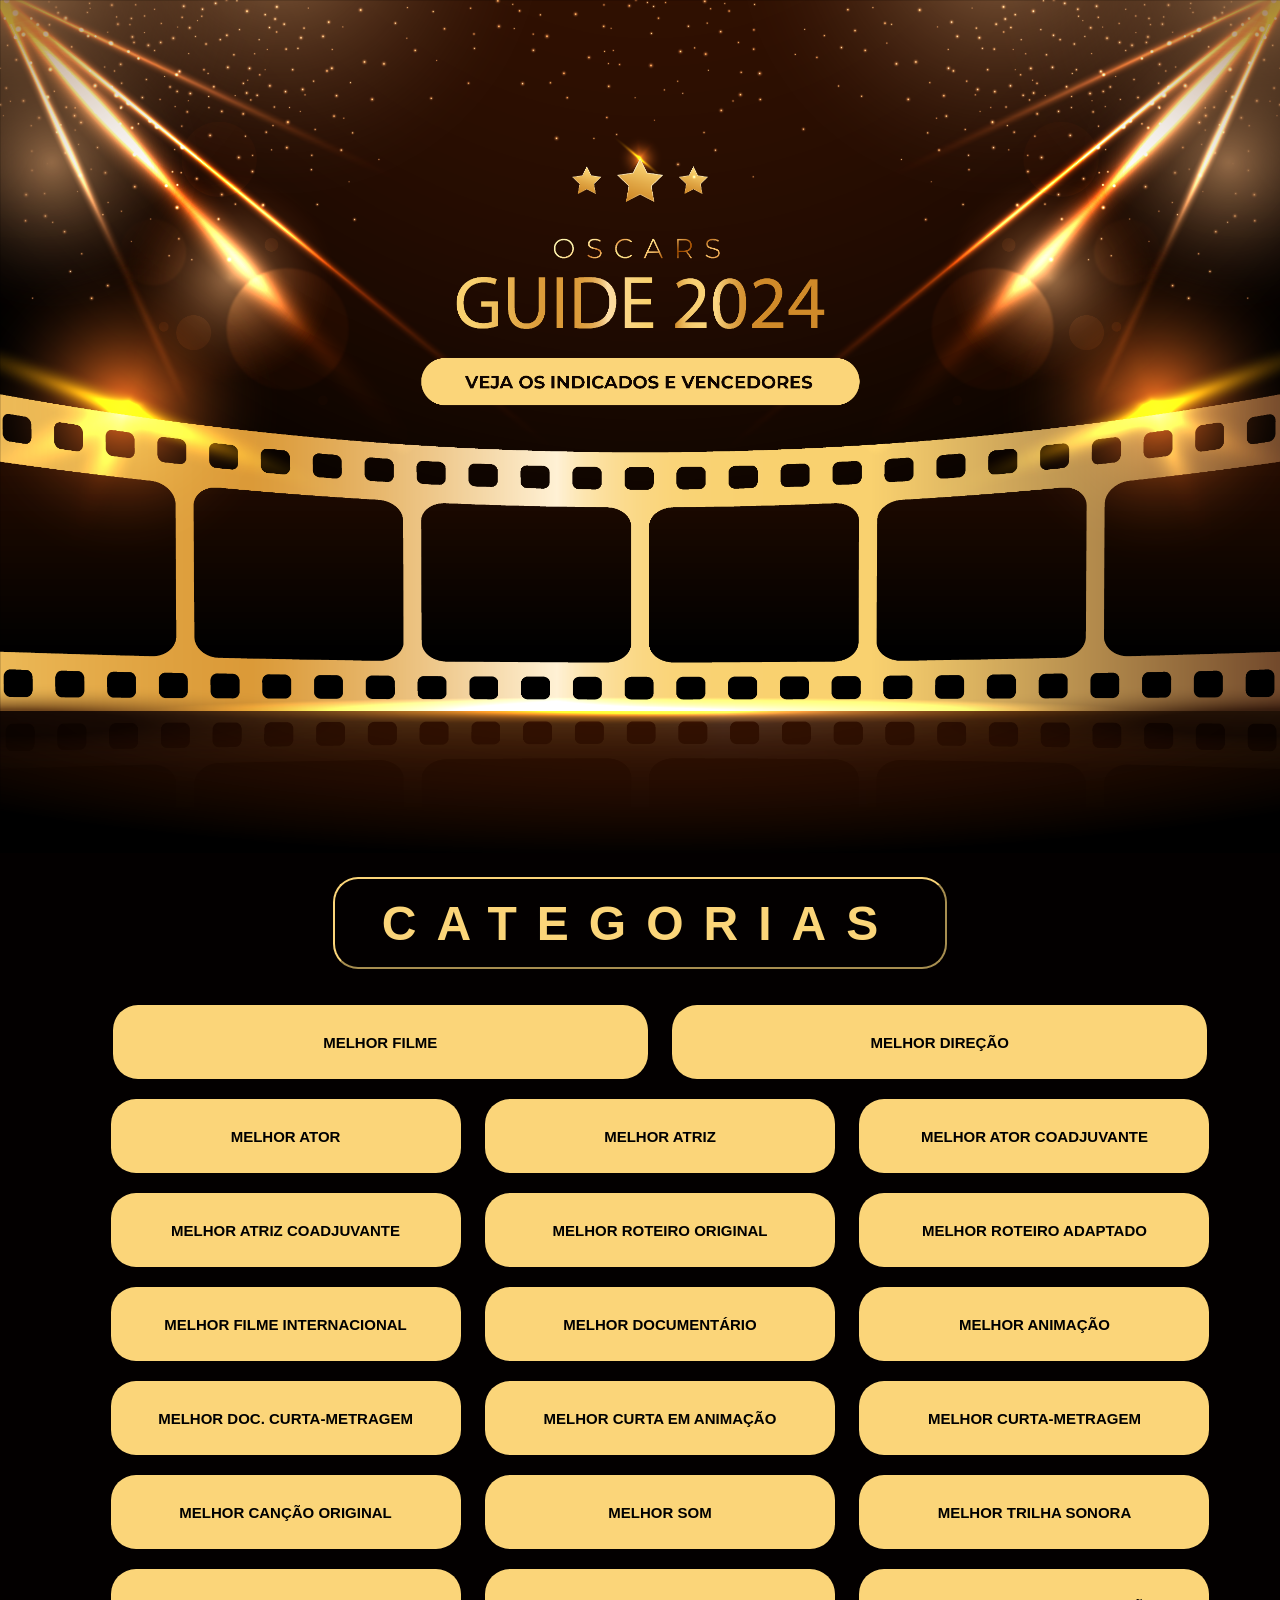
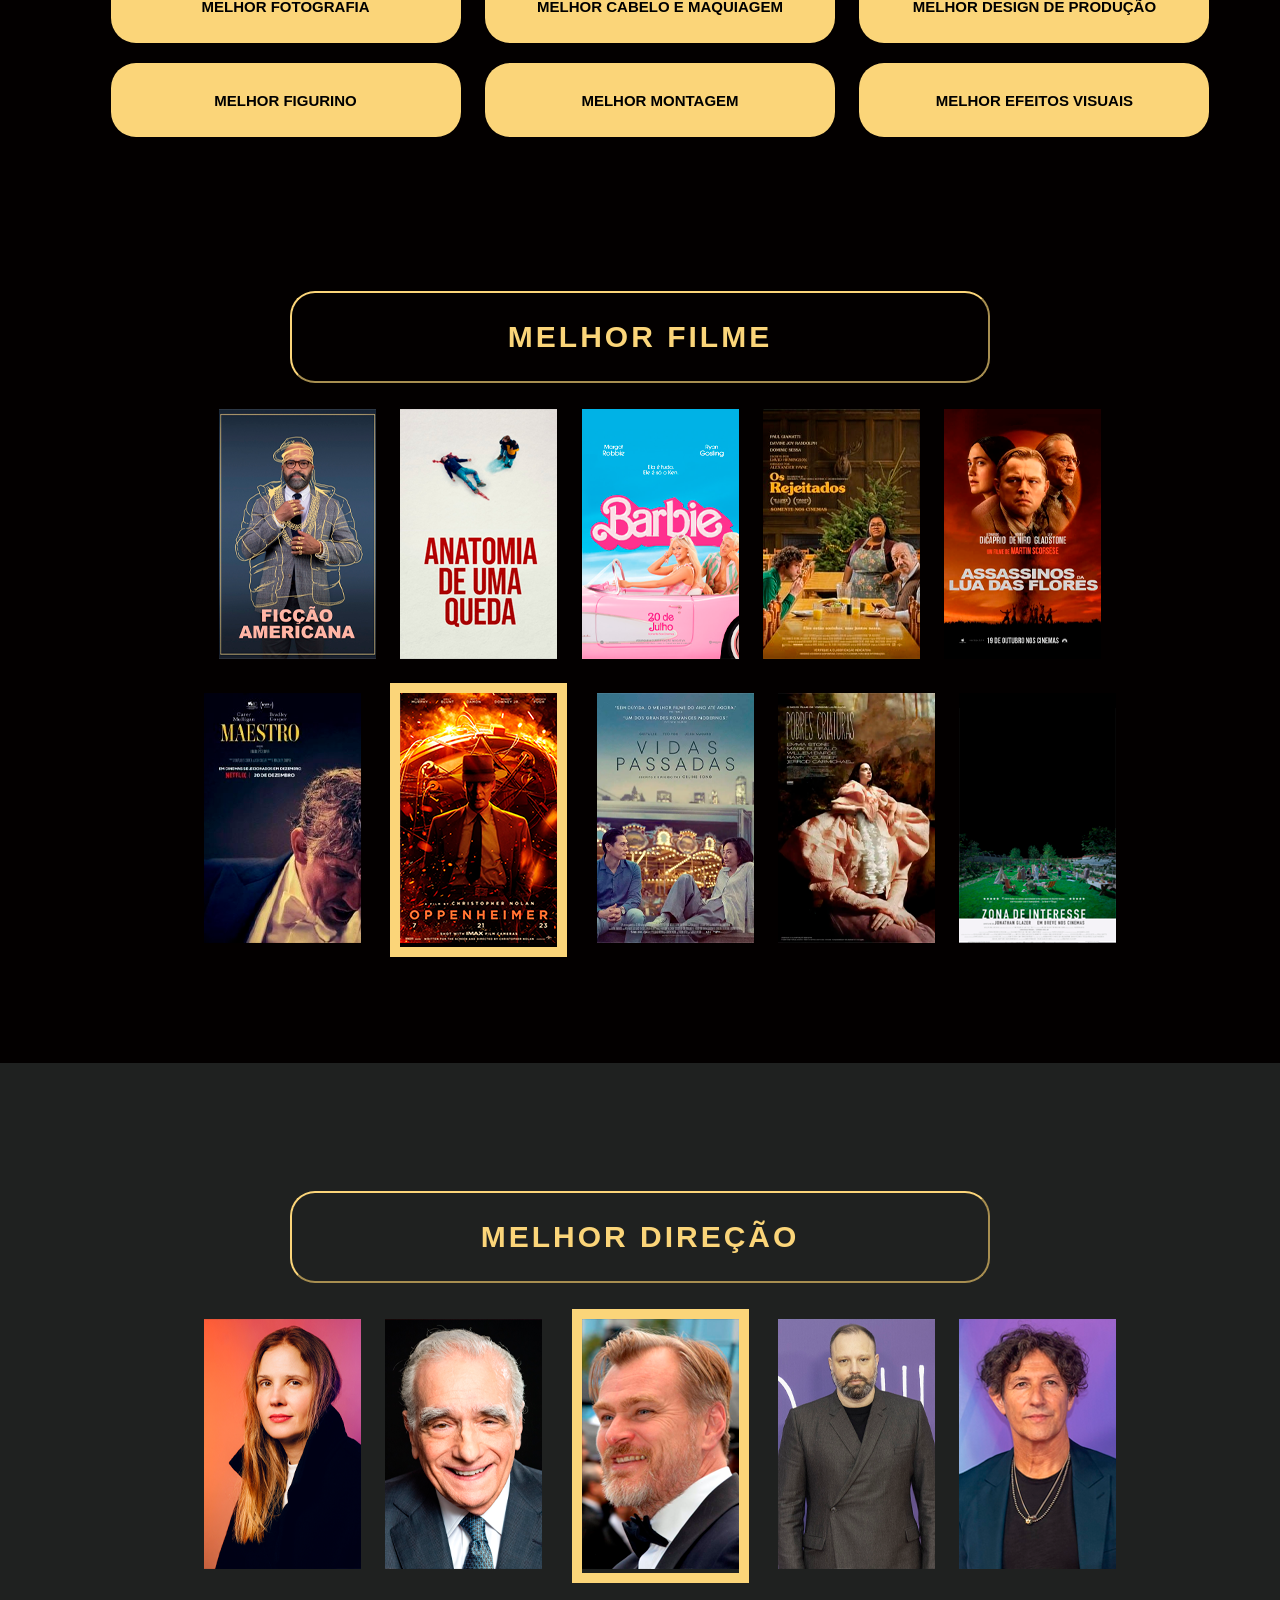
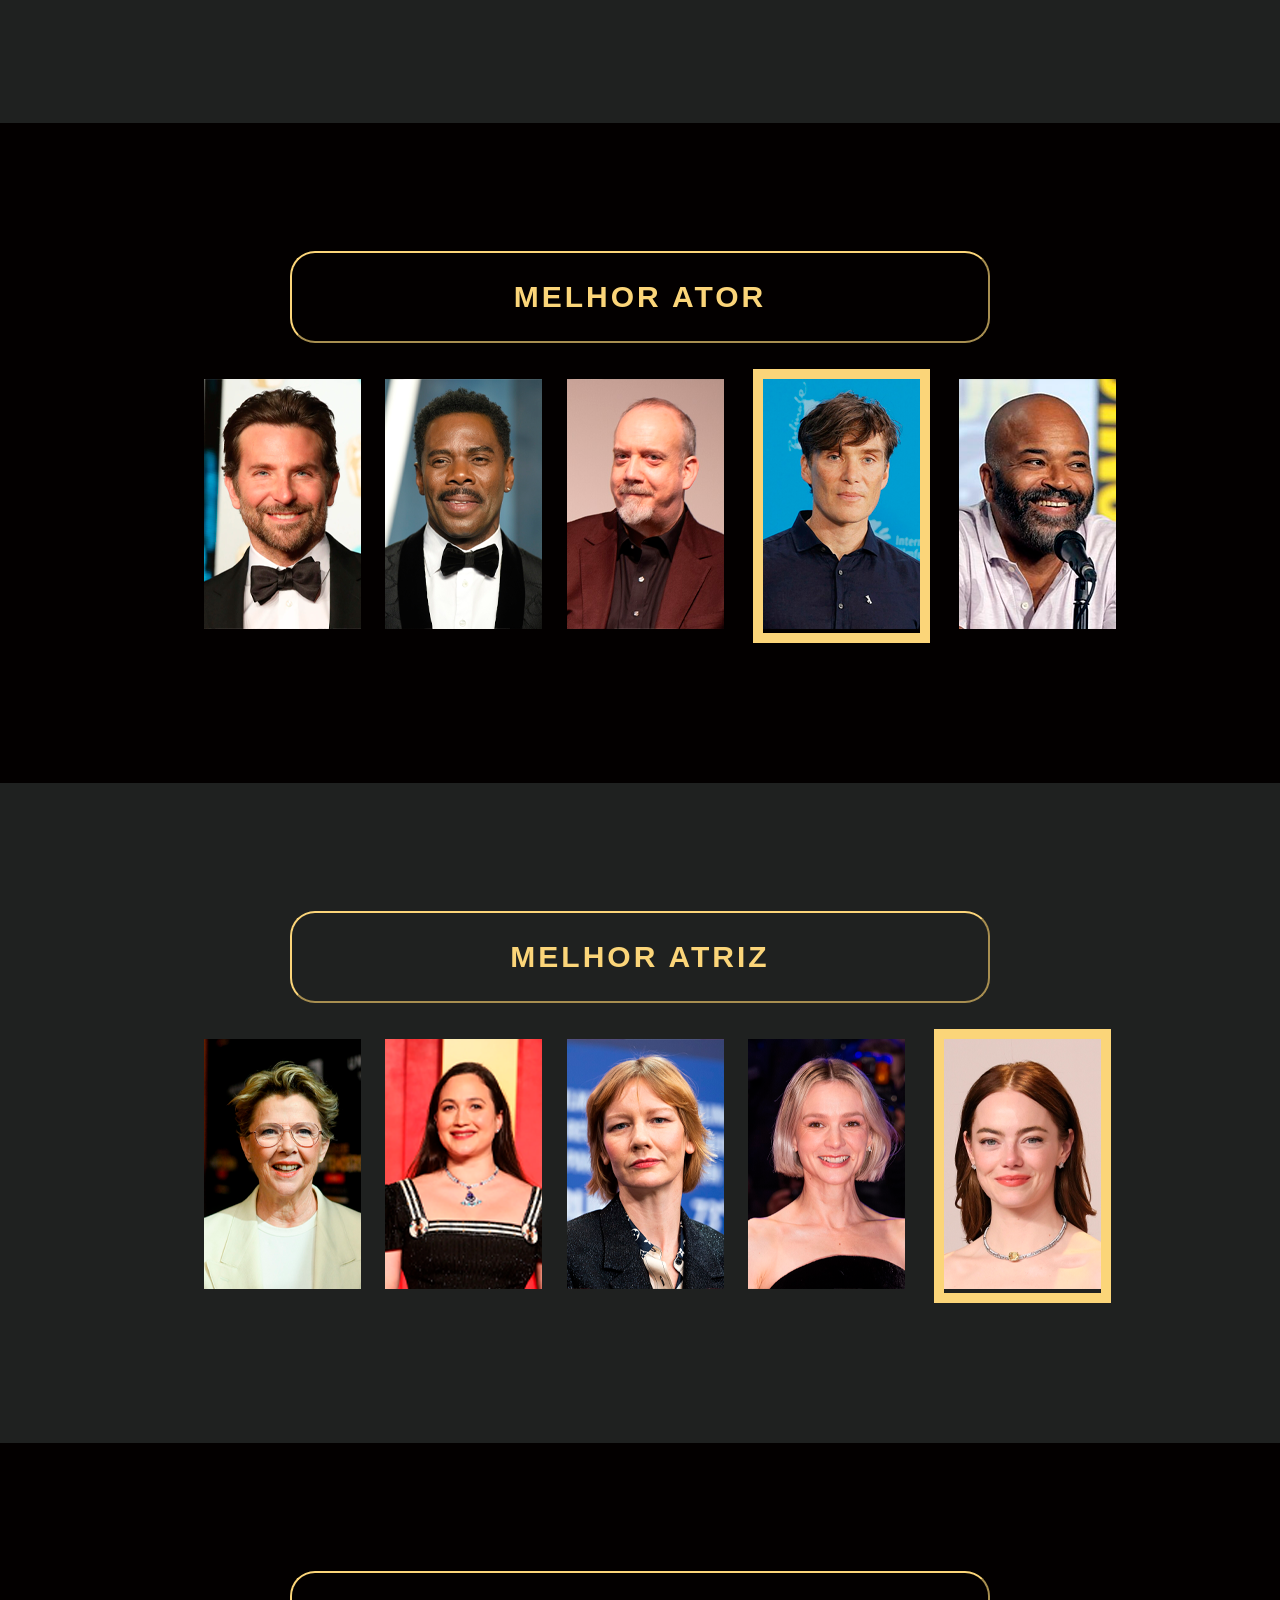
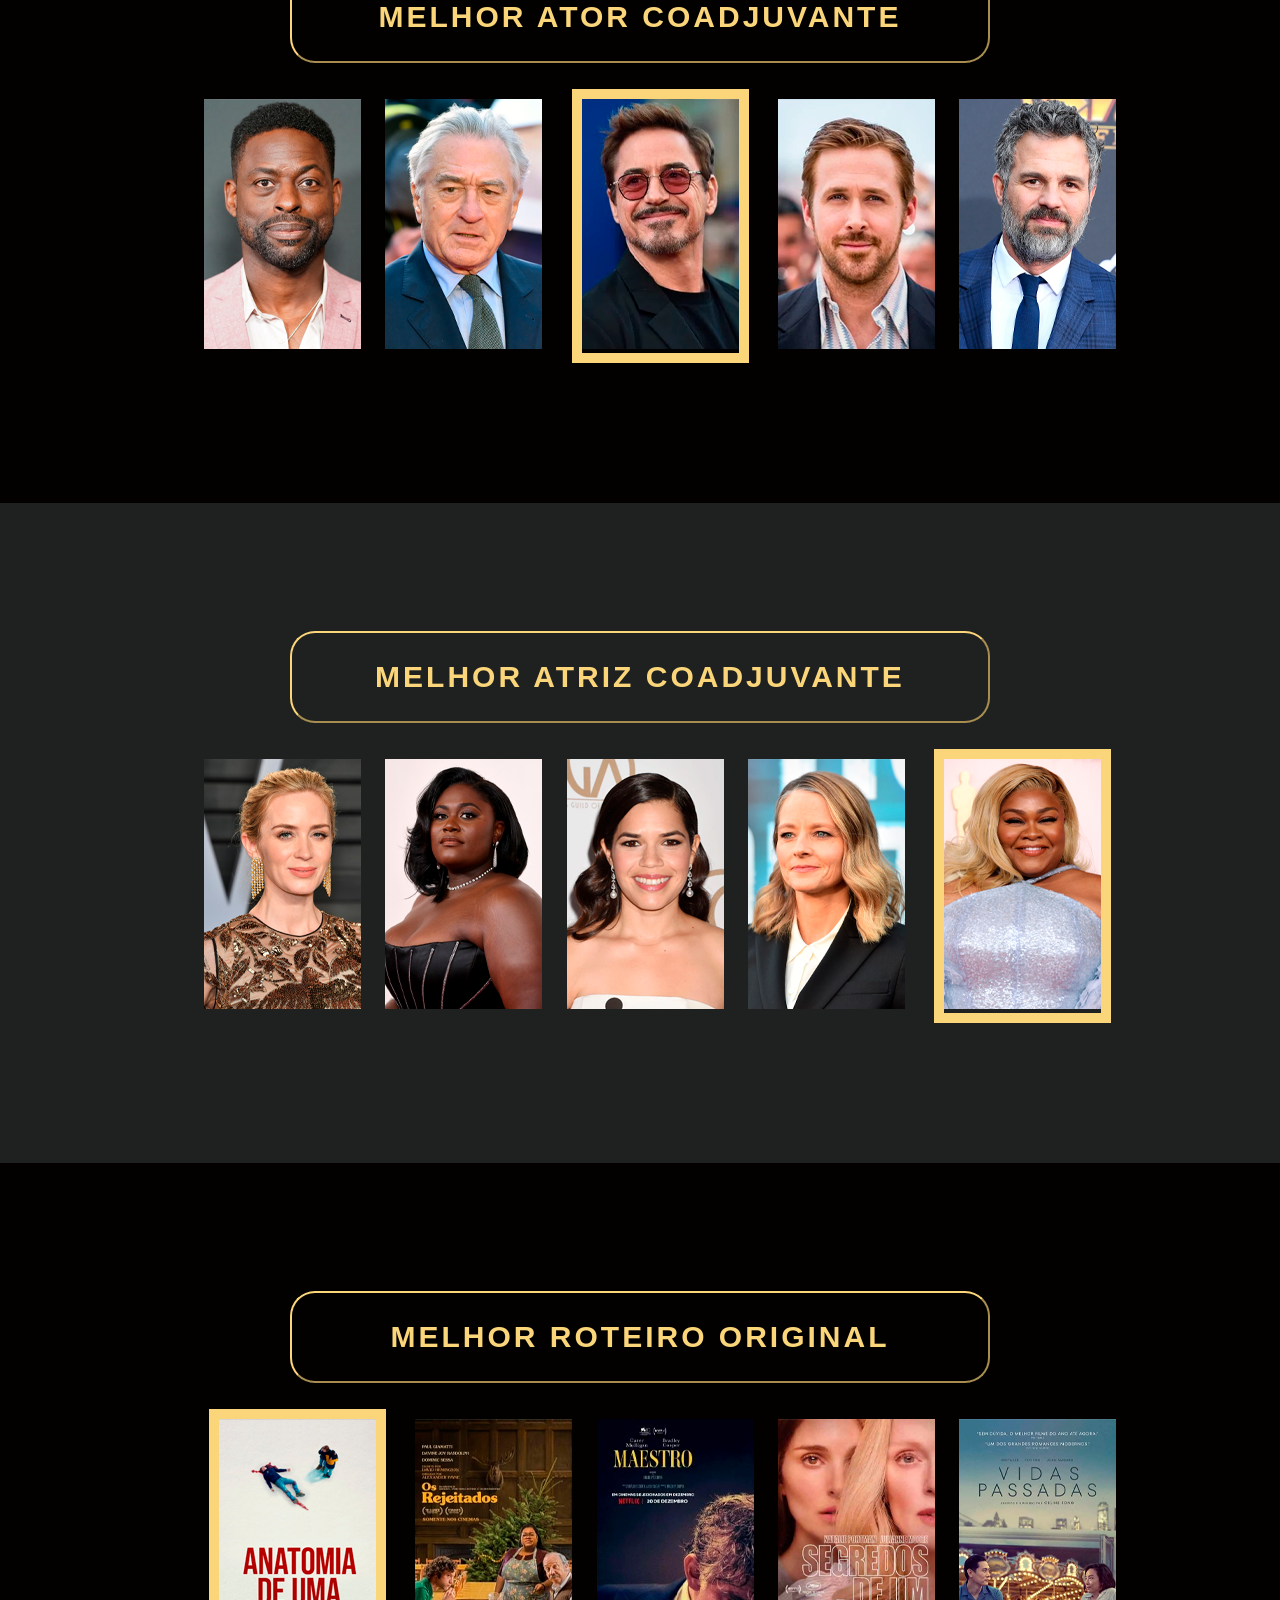
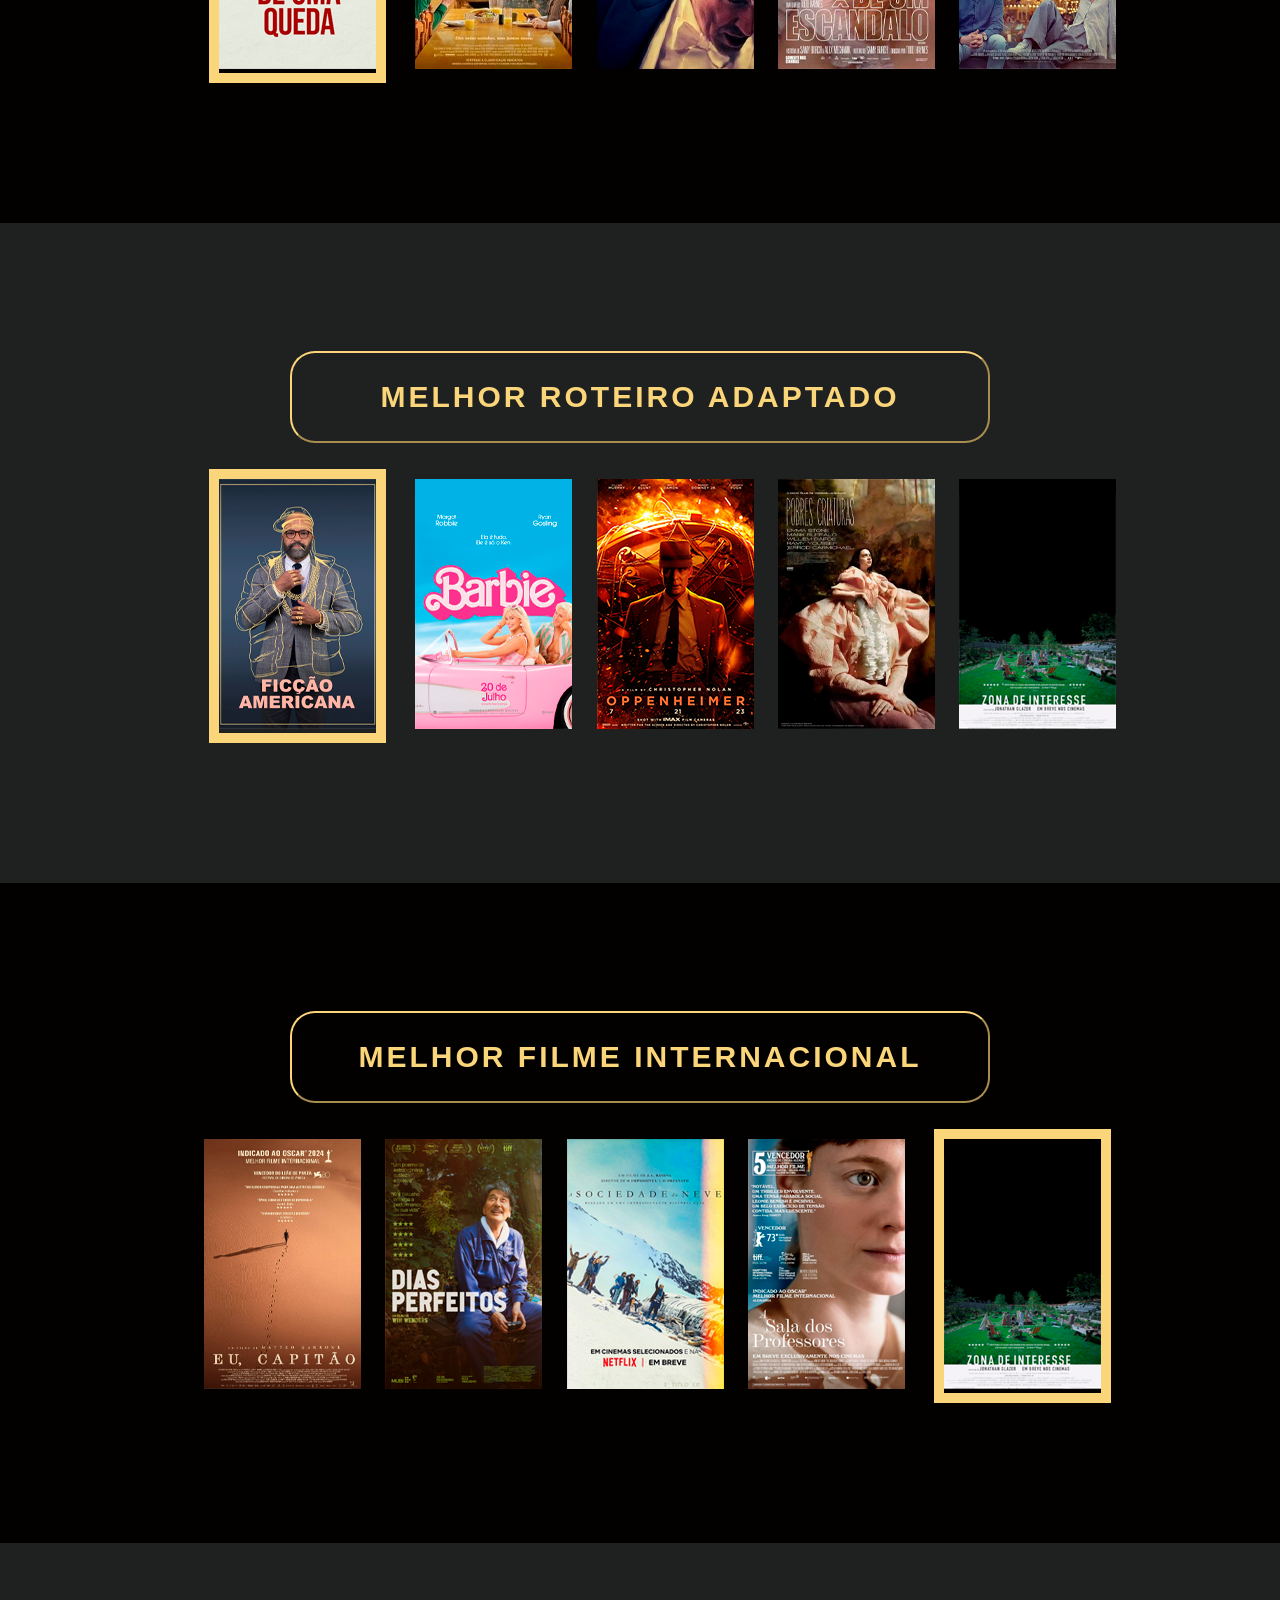
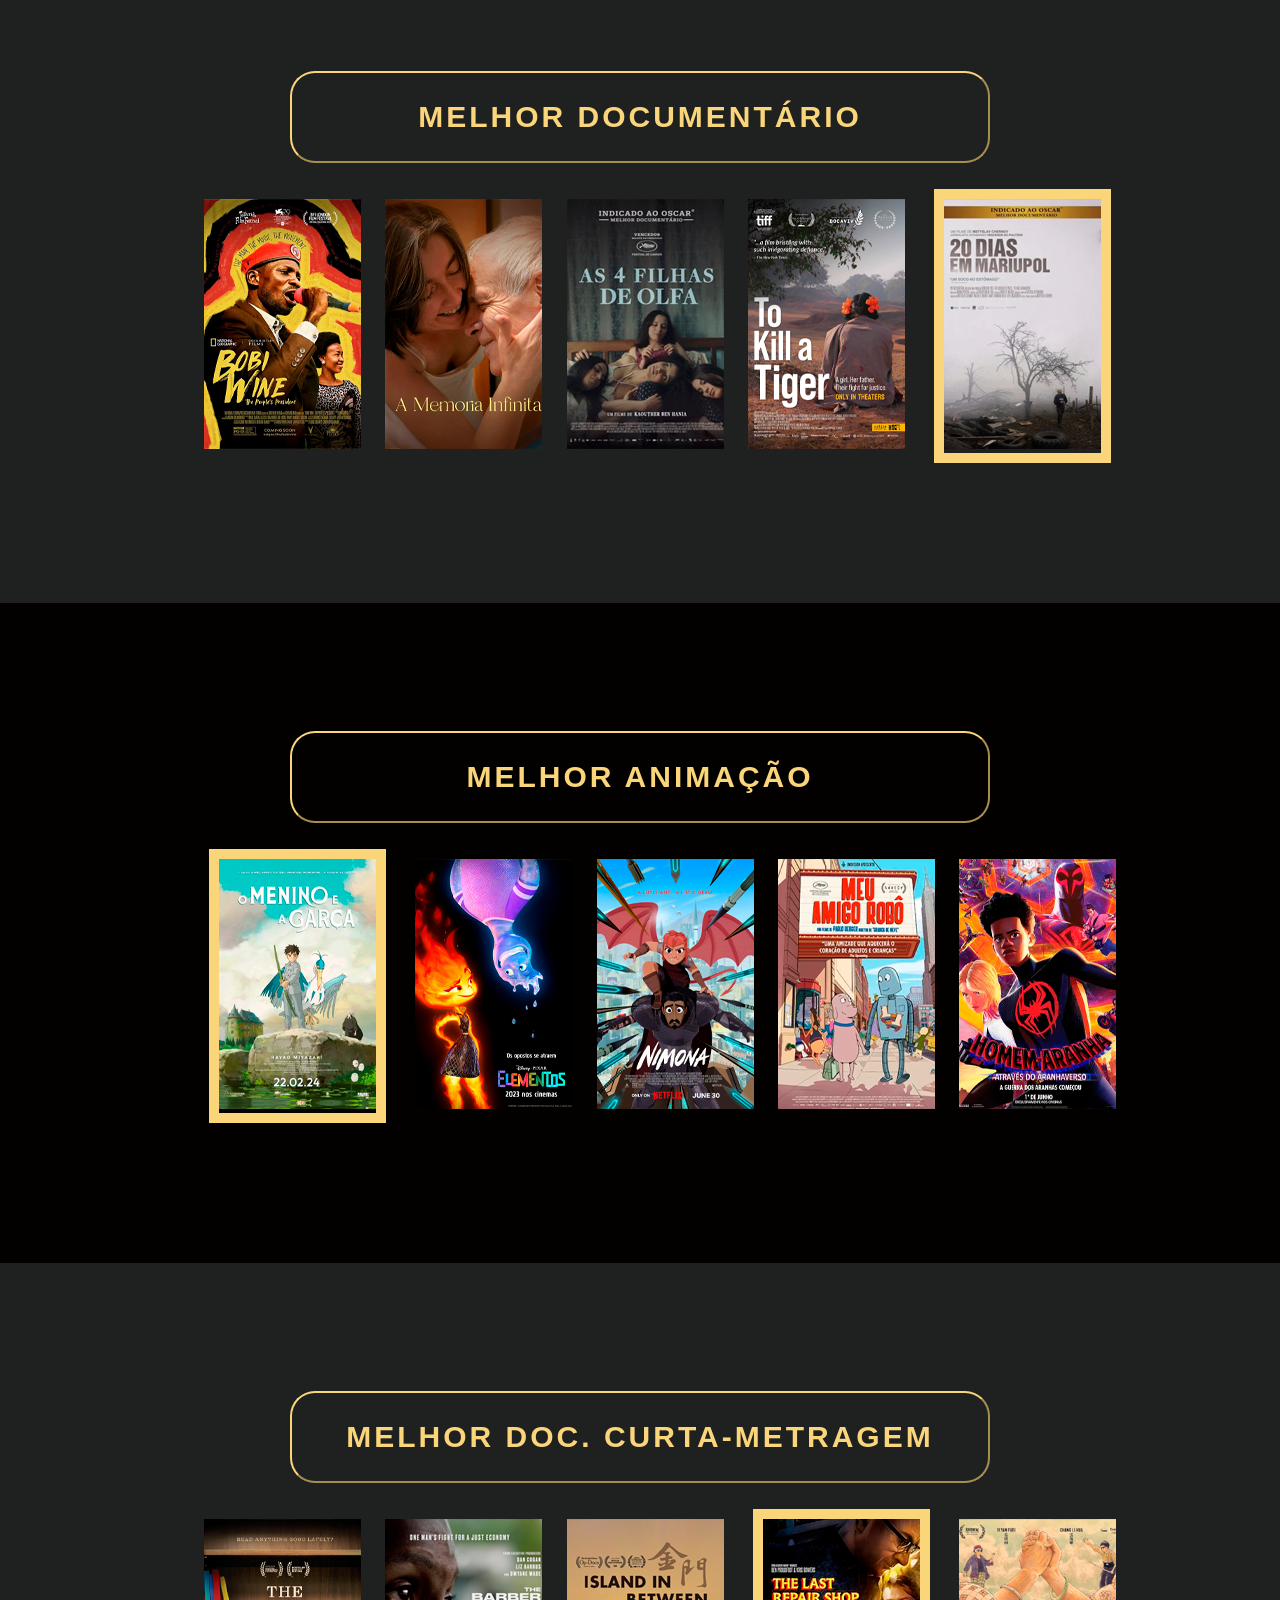
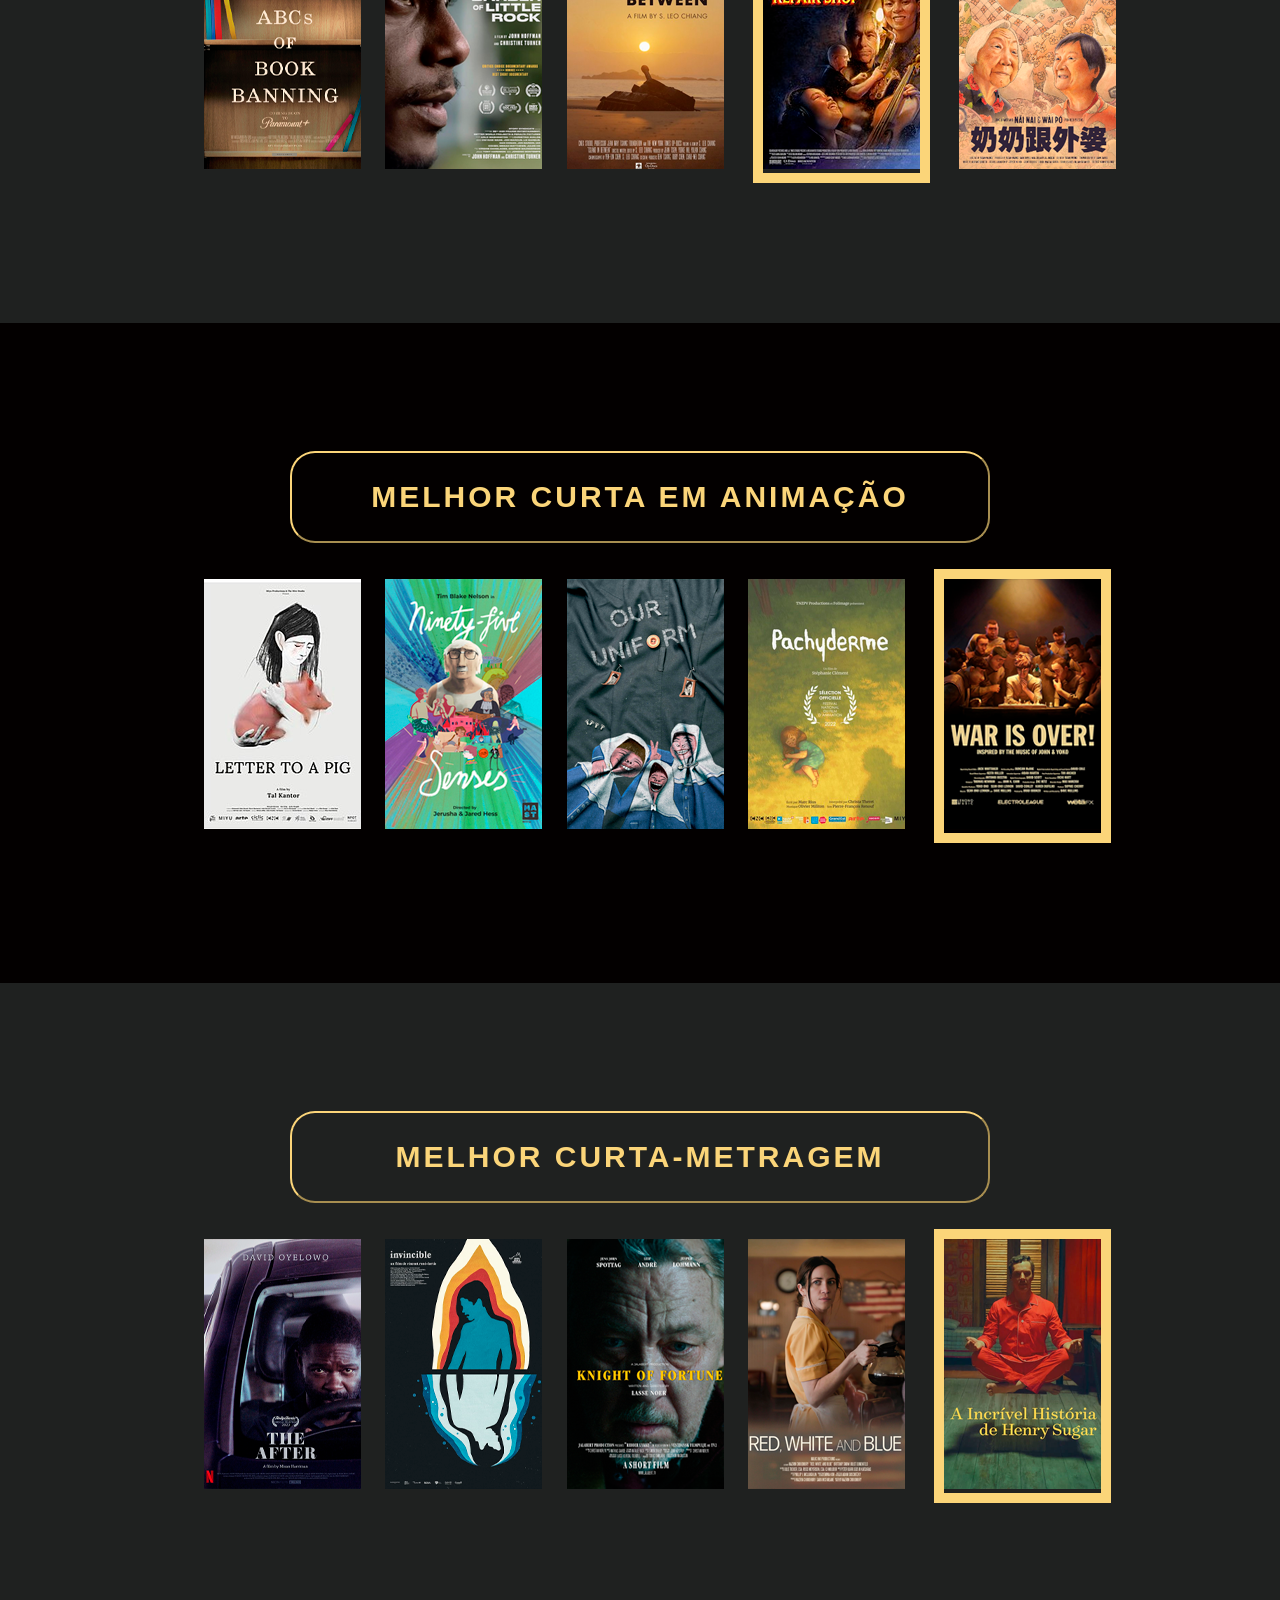
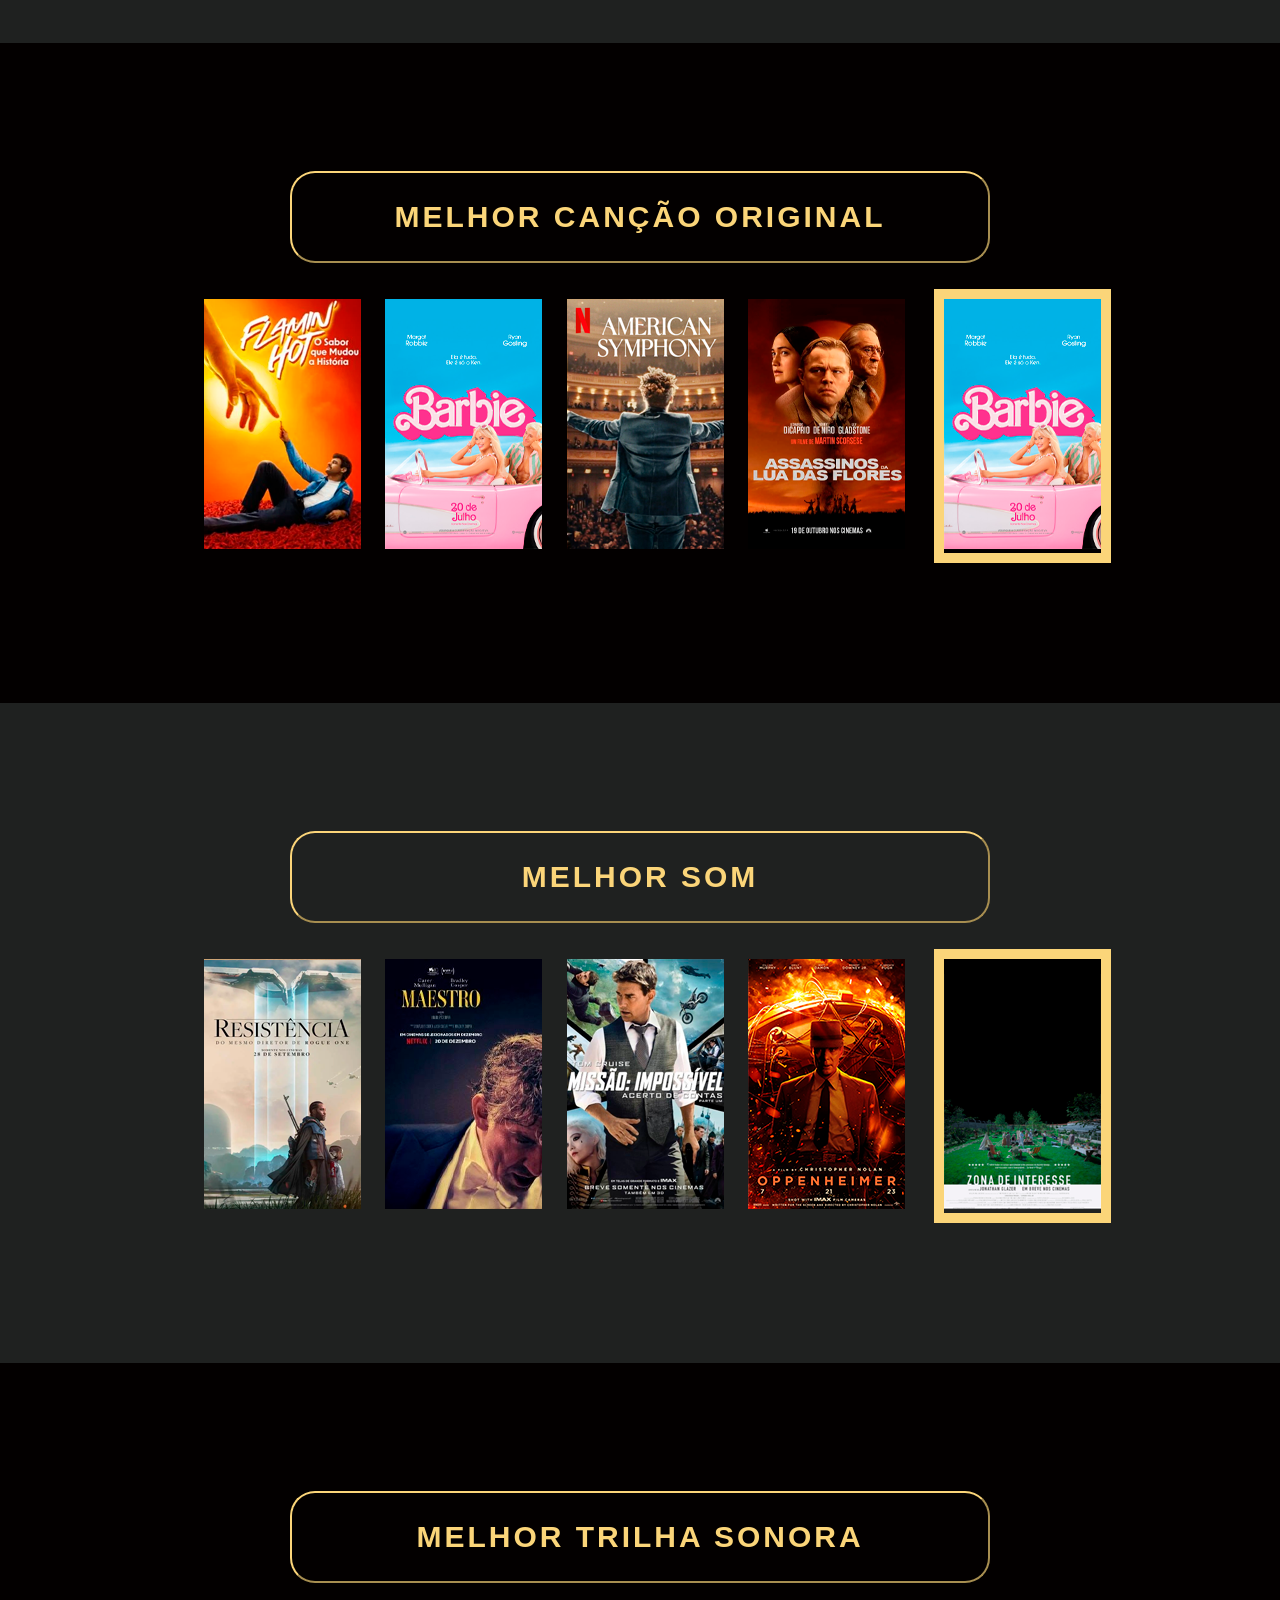
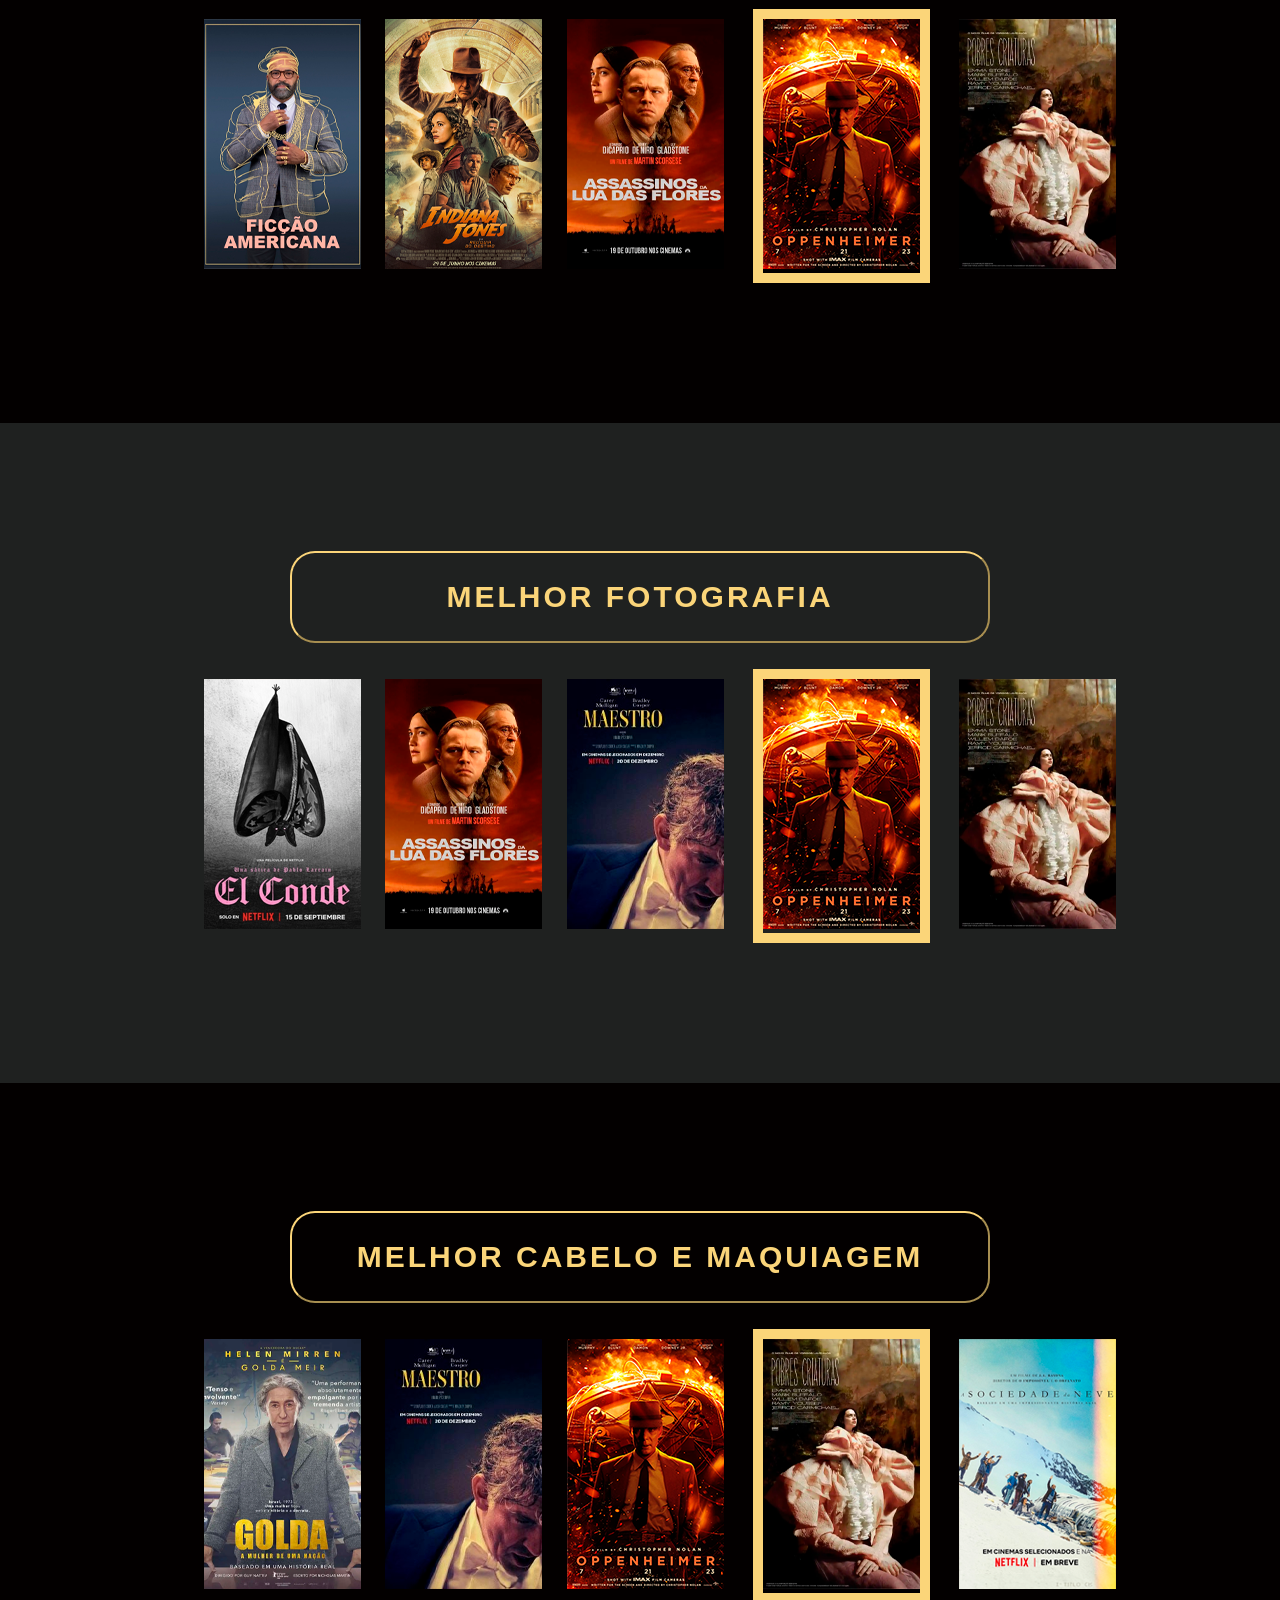
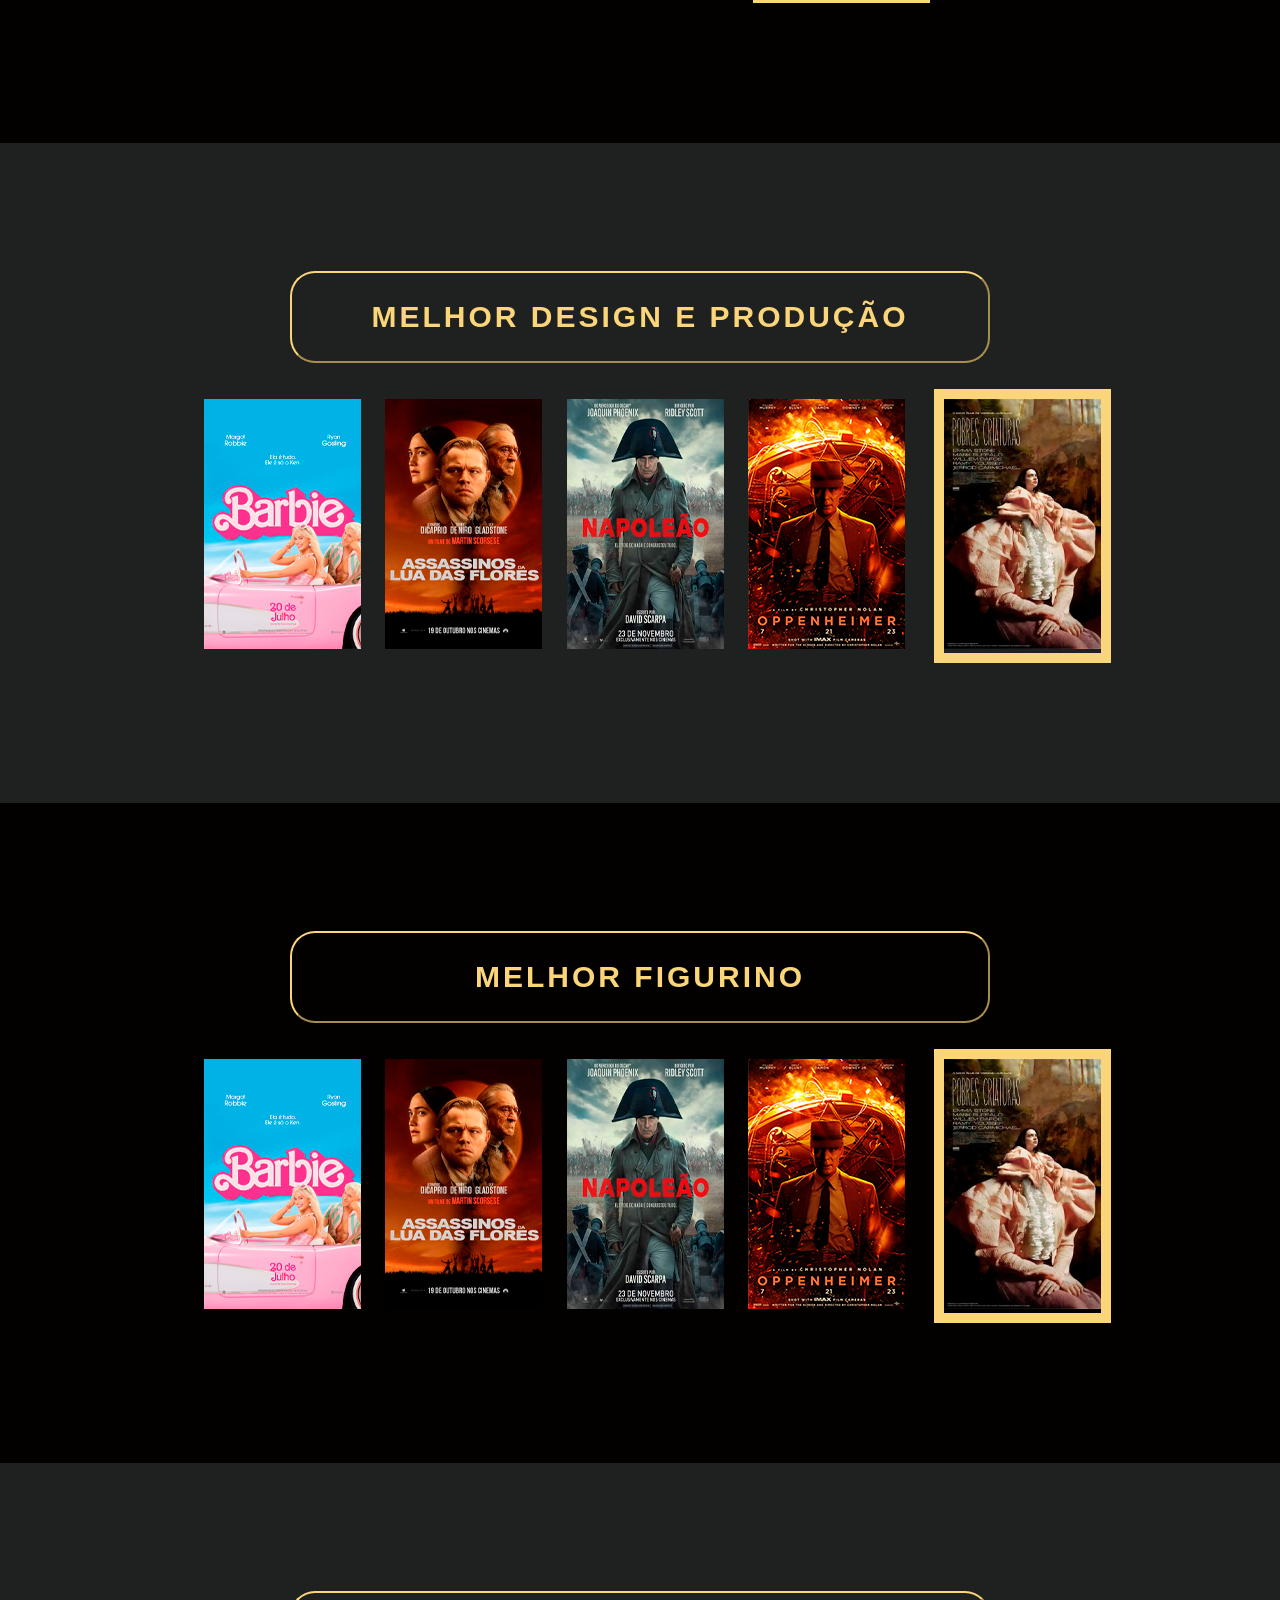
<file: oscars-guide/index.html>
<!DOCTYPE html>
    <html>
        <head>
            <meta charset="UTF-8">
            <title>Oscars Guide 2024</title>
            <link href="style.css" rel="stylesheet">
            <link rel="icon" type="image.x-icon" href="img/favicon.webp">
        </head>

        <body>
                <a href="#categorias"><img src="img/Ativo 1.webp" alt="Imagem com o título Oscars Guide 2024 com estrelas e uma moldura de filme fotográfico antigo, em cores preta e dourada."></a>

            <section id="categorias">
                <button class="botaoTitulo">CATEGORIAS</button>

                <nav>
                    <ul>
                        <li class="tituloCategoriaMaior">
                            <a href="#melhor-filme"><button>MELHOR FILME</button></a>
                        </li>

                        <li class="tituloCategoriaMaior">
                            <a href="#melhor-direcao"><button>MELHOR DIREÇÃO</button></a>
                        </li>
                        <br>
                        <li class="tituloCategoriaNormal">
                            <a href="#melhor-ator"><button>MELHOR ATOR</button></a>
                        </li>
                        <li class="tituloCategoriaNormal">
                            <a href="#melhor-atriz"><button>MELHOR ATRIZ</button></a>
                        </li>
                        <li class="tituloCategoriaNormal">
                            <a href="#melhor-ator-coadjuvante"><button>MELHOR ATOR COADJUVANTE</button></a>
                        </li>
                        <br>
                        <li class="tituloCategoriaNormal">
                            <a href="#melhor-atriz-coadjuvante"><button>MELHOR ATRIZ COADJUVANTE</button></a>
                        </li>
                        <li class="tituloCategoriaNormal">
                            <a href="#melhor-roteiro-original"><button>MELHOR ROTEIRO ORIGINAL</button></a>
                        </li>
                        <li class="tituloCategoriaNormal">
                            <a href="#melhor-roteiro-adaptado"><button>MELHOR ROTEIRO ADAPTADO</button></a>
                        </li>
                        <br>
                        <li class="tituloCategoriaNormal">
                            <a href="#melhor-filme-internacional"><button>MELHOR FILME INTERNACIONAL</button></a>
                        </li>
                        <li class="tituloCategoriaNormal">
                            <a href="#melhor-documentario"><button>MELHOR DOCUMENTÁRIO</button></a>
                        </li>
                        <li class="tituloCategoriaNormal">
                            <a href="#melhor-animacao"><button>MELHOR ANIMAÇÃO</button></a>
                        </li>
                        <br>
                        <li class="tituloCategoriaNormal">
                            <a href="#melhor-doc-curta-metragem"><button>MELHOR DOC. CURTA-METRAGEM</button></a>
                        </li>
                        <li class="tituloCategoriaNormal">
                            <a href="#melhor-curta-em-animacao"><button>MELHOR CURTA EM ANIMAÇÃO</button></a>
                        </li>
                        <li class="tituloCategoriaNormal">
                            <a href="#melhor-curta-metragem"><button>MELHOR CURTA-METRAGEM</button></a>
                        </li>
                        <br>
                        <li class="tituloCategoriaNormal">
                            <a href="#melhor-cancao-original"><button>MELHOR CANÇÃO ORIGINAL</button></a>
                        </li>
                        <li class="tituloCategoriaNormal">
                            <a href="#melhor-som"><button>MELHOR SOM</button></a>
                        </li>
                        <li class="tituloCategoriaNormal">
                            <a href="#melhor-trilha-sonora"><button>MELHOR TRILHA SONORA</button></a>
                        </li>
                        <br>
                        <li class="tituloCategoriaNormal">
                            <a href="#melhor-fotografia"><button>MELHOR FOTOGRAFIA</button></a>
                        </li>
                        <li class="tituloCategoriaNormal">
                            <a href="#melhor-cabelo-maquiagem"><button>MELHOR CABELO E MAQUIAGEM</button></a>
                        </li>
                        <li class="tituloCategoriaNormal">
                            <a href="#melhor-design-producao"><button>MELHOR DESIGN DE PRODUÇÃO</button></a>
                        </li>
                        <br>
                        <li class="tituloCategoriaNormal">
                            <a href="#melhor-figurino"><button>MELHOR FIGURINO</button></a>
                        </li>
                        <li class="tituloCategoriaNormal">
                            <a href="#melhor-montagem"><button>MELHOR MONTAGEM</button></a>
                        </li>
                        <li class="tituloCategoriaNormal">
                            <a href="#melhor-efeitos-visuais"><button>MELHOR EFEITOS VISUAIS</button></a>
                        </li>
                    </ul>
                </nav>  
            </section>

            <section id="melhor-filme" class="sectionPretaMaior">
                <button class="botaoTituloCategoria">MELHOR FILME</button>

                <nav>
                    <ul>
                        <li class="imagem">
                            <a href="https://www.primevideo.com/dp/amzn1.dv.gti.58cb3b72-9cb7-41bc-83d4-3837fda6a071?autoplay=0&ref_=atv_cf_strg_wb" target="_blank">
                            <img src="img/filmes/ficcao-americana.webp" alt="Cartaz do filme Ficção Americana.">
                            <div class="textoHover">Clique no cartaz e acesse o filme no streaming em que ele está!</div>
                        </a>
                        </li>

                        <li class="imagem">
                            <a href="https://www.primevideo.com/dp/amzn1.dv.gti.3ef33c1e-9349-421c-8446-a4a050799bff?autoplay=0&ref_=atv_cf_strg_wb" target="_blank">
                            <img src="img/filmes/anatomia-de-uma-queda.webp" alt="Cartaz do filme Anatomia de uma Queda.">
                            <div class="textoHover">Clique no cartaz e acesse o filme no streaming em que ele está!</div>
                        </a>
                        </li>

                        <li class="imagem">
                            <a href="https://www.max.com/br/pt/movies/barbie/80bc4915-c826-499f-9961-b422b17559b6?utm_source=universal_search" target="_blank">
                            <img src="img/filmes/barbie.webp" alt="Cartaz do filme Barbie.">
                            <div class="textoHover">Clique no cartaz e acesse o filme no streaming em que ele está!</div>
                        </a>
                        </li>

                        <li class="imagem">
                            <a href="https://www.primevideo.com/dp/amzn1.dv.gti.05419aca-6c4d-4035-a9d6-adf6c9239882?autoplay=0&ref_=atv_cf_strg_wb" target="_blank">
                            <img src="img/filmes/os-rejeitados.webp" alt="Cartaz do filme Os Rejeitados.">
                            <div class="textoHover">Clique no cartaz e acesse o filme no streaming em que ele está!</div>
                        </a>
                        </li>

                        <li class="imagem">
                            <a href="https://tv.apple.com/br/movie/assassinos-da-lua-das-flores/umc.cmc.5x1fg9vferlfeutzpq6rra1zf" target="_blank">
                            <img src="img/filmes/assassinos-da-lua-das-flores.webp" alt="Cartaz do filme Assassinos da Lua das Flores.">
                            <div class="textoHover">Clique no cartaz e acesse o filme no streaming em que ele está!</div>
                        </a>
                        </li>
                        
                        <br>

                        <li class="imagem">
                            <a href="https://www.netflix.com/br/title/81171868?source=35" target="_blank">
                            <img src="img/filmes/maestro.webp" alt="Cartaz do filme Maestro.">
                            <div class="textoHover">Clique no cartaz e acesse o filme no streaming em que ele está!</div>
                        </a>
                        </li>

                        <li class="imagemVencedor">
                            <a href="https://www.primevideo.com/dp/amzn1.dv.gti.f60cf07a-7363-411e-9f4a-b93b568ef3d3?autoplay=0&ref_=atv_cf_strg_wb" target="_blank">
                            <img src="img/filmes/oppenheimer.webp" alt="Cartaz do filme Oppenheimer.">
                            <div class="textoHover">Clique no cartaz e acesse o filme no streaming em que ele está!</div>
                        </a>
                        </li>

                        <li class="imagem">
                            <a href="https://www.primevideo.com/dp/amzn1.dv.gti.92cc2fd1-d021-45f4-9afb-ef8ed4c0ffd5?autoplay=0&ref_=atv_cf_strg_wb" target="_blank">
                            <img src="img/filmes/vidas-passadas.webp" alt="Cartaz do filme Vidas Passadas.">
                            <div class="textoHover">Clique no cartaz e acesse o filme no streaming em que ele está!</div>
                        </a>
                        </li>

                        <li class="imagem">
                            <a href="https://www.primevideo.com/-/pt/detail/Pobres-Criaturas/0OUCYU3AALHQG7YJ4PTC6S2LNM" target="_blank">
                            <img src="img/filmes/pobres-criaturas.webp" alt="Cartaz do filme Pobres Criaturas.">
                            <div class="textoHover">Clique no cartaz e acesse o filme no streaming em que ele está!</div>
                        </a>
                        </li>

                        <li class="imagem">
                            <a href="https://www.primevideo.com/dp/amzn1.dv.gti.da725c17-c67c-4b59-91fb-313a108314d0?autoplay=0&ref_=atv_cf_strg_wb" target="_blank">
                            <img src="img/filmes/zona-de-interesse.webp" alt="Cartaz do filme A Zona de Interesse.">
                            <div class="textoHover">Clique no cartaz e acesse o filme no streaming em que ele está!</div>
                        </a>
                        </li>
                    </ul>
                </nav>

            </section>

            <section id="melhor-direcao" class="sectionCinza">
                <button class="botaoTituloCategoria">MELHOR DIREÇÃO</button>

                <nav>
                    <ul>
                        <li class="imagem">
                            <a href="https://pt.wikipedia.org/wiki/Justine_Triet" target="_blank">
                            <img src="img/diretores/justine.webp" alt="Foto colorida da diretora Justine Triet.">
                            <div class="textoHover"><b>Pelo filme "Anatomia de uma Queda".</b><br>Clique na foto e acesse a página da Justine Triet no Wikipédia!</div>
                        </a>
                        </li>

                        <li class="imagem">
                            <a href="https://pt.wikipedia.org/wiki/Martin_Scorsese" target="_blank">
                            <img src="img/diretores/martin.webp" alt="Foto colorida do diretor Martin Scorsese.">
                            <div class="textoHover"><b>Pelo filme "Assassinos da Lua das Flores".</b><br>Clique na foto e acesse a página do Martin Scorsese no Wikipédia!</div>
                        </a>
                        </li>

                        <li class="imagemVencedor">
                            <a href="https://pt.wikipedia.org/wiki/Christopher_Nolan" target="_blank">
                            <img src="img/diretores/christopher.webp" alt="Foto colorida do diretor Christopher Nolan.">
                            <div class="textoHover"><b>Pelo filme "Oppenheimer".</b><br>Clique na foto e acesse a página do Christopher Nolan no Wikipédia!</div>
                        </a>
                        </li>

                        <li class="imagem">
                            <a href="https://pt.wikipedia.org/wiki/Yorgos_Lanthimos" target="_blank">
                            <img src="img/diretores/yorgos.webp" alt="Foto colorida do diretor Yorgos Lanthimos.">
                            <div class="textoHover"><b>Pelo filme "Pobres Criaturas".</b><br>Clique na foto e acesse a página do Yorgos Lanthimos no Wikipédia!</div>
                        </a>
                        </li>

                        <li class="imagem">
                            <a href="https://pt.wikipedia.org/wiki/Jonathan_Glazer" target="_blank">
                            <img src="img/diretores/jonathan.webp" alt="Foto colorida do diretor Jonathan Glazer.">
                            <div class="textoHover"><b>Pelo filme "A Zona de Interesse".</b><br>Clique na foto e acesse a página do Jonathan Glazer no Wikipédia!</div>
                        </a>
                        </li>
                    </ul>
                </nav>

            </section>

            <section id="melhor-ator" class="sectionPreta">
                <button class="botaoTituloCategoria">MELHOR ATOR</button>
             
                <nav>
                    <ul>
                        <li class="imagem">
                            <a href="https://pt.wikipedia.org/wiki/Bradley_Cooper" target="_blank">
                            <img src="img/atores/bradley.webp" alt="Foto colorida do ator Bradley Cooper.">
                            <div class="textoHover"><b>Pelo filme "Maestro".</b><br>Clique na foto e acesse a página do Bradley Cooper no Wikipédia!</div>
                        </a>
                        </li>

                        <li class="imagem">
                            <a href="https://pt.wikipedia.org/wiki/Colman_Domingo" target="_blank">
                            <img src="img/atores/colman.webp" alt="Foto colorida do ator Colman Domingo.">
                            <div class="textoHover"><b>Pelo filme "Rustin".</b><br>Clique na foto e acesse a página do Colman Domingo no Wikipédia!</div>
                        </a>
                        </li>

                        <li class="imagem">
                            <a href="https://pt.wikipedia.org/wiki/Paul_Giamatti" target="_blank">
                            <img src="img/atores/paul.webp" alt="Foto colorida do ator Paul Giamatti.">
                            <div class="textoHover"><b>Pelo filme "Os Rejeitados".</b><br>Clique na foto e acesse a página do Paul Giamatti no Wikipédia!</div>
                        </a>
                        </li>

                        <li class="imagemVencedor">
                            <a href="https://pt.wikipedia.org/wiki/Cillian_Murphy" target="_blank">
                            <img src="img/atores/cillian.webp" alt="Foto colorida do ator Cillian Murphy.">
                            <div class="textoHover"><b>Pelo filme "Oppenheimer".</b><br>Clique na foto e acesse a página do Cillian Murphy no Wikipédia!</div>
                        </a>
                        </li>

                        <li class="imagem">
                            <a href="https://pt.wikipedia.org/wiki/Jeffrey_Wright" target="_blank">
                            <img src="img/atores/jeffrey.webp" alt="Foto colorida do ator Jeffrey Wright.">
                            <div class="textoHover"><b>Pelo filme "Ficção Americana".</b><br>Clique na foto e acesse a página do Jeffrey Wright no Wikipédia!</div>
                        </a>
                        </li>

                    </ul>
                </nav>

            </section>

            <section id="melhor-atriz" class="sectionCinza">
                <button class="botaoTituloCategoria">MELHOR ATRIZ</button>

                <nav>
                    <ul>
                        <li class="imagem">
                            <a href="https://pt.wikipedia.org/wiki/Annette_Bening" target="_blank">
                            <img src="img/atores/annette.webp" alt="Foto colorida da atriz Annette Bening.">
                            <div class="textoHover"><b>Pelo filme "NYAD".</b><br>Clique na foto e acesse a página da Annette Bening no Wikipédia!</div>
                        </a>
                        </li>

                        <li class="imagem">
                            <a href="https://pt.wikipedia.org/wiki/Lily_Gladstone" target="_blank">
                            <img src="img/atores/lily.webp" alt="Foto colorida da atriz Lily Gladstone.">
                            <div class="textoHover"><b>Pelo filme "Assassinos da Lua das Flores".</b><br>Clique na foto e acesse a página da Lily Gladstone no Wikipédia!</div>
                        </a>
                        </li>

                        <li class="imagem">
                            <a href="https://pt.wikipedia.org/wiki/Sandra_H%C3%BCller" target="_blank">
                            <img src="img/atores/sandra.webp" alt="Foto colorida da atriz Sandra Hüller.">
                            <div class="textoHover"><b>Pelo filme "Anatomia de uma Queda".</b><br>Clique na foto e acesse a página da Sandra Hüller no Wikipédia!</div>
                        </a>
                        </li>

                        <li class="imagem">
                            <a href="https://pt.wikipedia.org/wiki/Carey_Mulligan" target="_blank">
                            <img src="img/atores/carey.webp" alt="Foto colorida da atriz Carey Mulligan.">
                            <div class="textoHover"><b>Pelo filme "Maestro".</b><br>Clique na foto e acesse a página da Carey Mulligan no Wikipédia!</div>
                        </a>
                        </li>

                        <li class="imagemVencedor">
                            <a href="https://pt.wikipedia.org/wiki/Emma_Stone" target="_blank">
                            <img src="img/atores/emma.webp" alt="Foto colorida da atriz Emma Stone.">
                            <div class="textoHover"><b>Pelo filme "Pobres Criaturas".</b><br>Clique na foto e acesse a página da Emma Stone no Wikipédia!</div>
                        </a>
                        </li>

                    </ul>
                </nav>

            </section>
            
            <section id="melhor-ator-coadjuvante" class="sectionPreta">
                <button class="botaoTituloCategoria">MELHOR ATOR COADJUVANTE</button>
             
                <nav>
                    <ul>
                        <li class="imagem">
                            <a href="https://pt.wikipedia.org/wiki/Sterling_K._Brown" target="_blank">
                            <img src="img/atores/sterling.webp" alt="Foto colorida do ator Sterling K. Brown.">
                            <div class="textoHover"><b>Pelo filme "Ficção Americana".</b><br>Clique na foto e acesse a página do Sterling K. Brown no Wikipédia!</div>
                        </a>
                        </li>

                        <li class="imagem">
                            <a href="https://pt.wikipedia.org/wiki/Robert_De_Niro" target="_blank">
                            <img src="img/atores/robert.webp" alt="Foto colorida do ator Robert De Niro.">
                            <div class="textoHover"><b>Pelo filme "Assassinos da Lua das Flores".</b><br>Clique na foto e acesse a página do Robert De Niro no Wikipédia!</div>
                        </a>
                        </li>

                        <li class="imagemVencedor">
                            <a href="https://pt.wikipedia.org/wiki/Robert_Downey_Jr." target="_blank">
                            <img src="img/atores/robertd.webp" alt="Foto colorida do ator Robert Downey Jr..">
                            <div class="textoHover"><b>Pelo filme "Oppenheimer".</b><br>Clique na foto e acesse a página do Robert Downey Jr. no Wikipédia!</div>
                        </a>
                        </li>

                        <li class="imagem">
                            <a href="https://pt.wikipedia.org/wiki/Ryan_Gosling" target="_blank">
                            <img src="img/atores/ryan.webp" alt="Foto colorida do ator Ryan Gosling.">
                            <div class="textoHover"><b>Pelo filme "Barbie".</b><br>Clique na foto e acesse a página do Ryan Gosling no Wikipédia!</div>
                        </a>
                        </li>

                        <li class="imagem">
                            <a href="https://pt.wikipedia.org/wiki/Mark_Ruffalo" target="_blank">
                            <img src="img/atores/mark.webp" alt="Foto colorida do ator Mark Ruffalo.">
                            <div class="textoHover"><b>Pelo filme "Pobres Criaturas".</b><br>Clique na foto e acesse a página do Mark Ruffalo no Wikipédia!</div>
                        </a>
                        </li>
                    </ul>
                </nav>

            </section>

            <section id="melhor-atriz-coadjuvante" class="sectionCinza">
                <button class="botaoTituloCategoria">MELHOR ATRIZ COADJUVANTE</button>

                <nav>
                    <ul>
                        <li class="imagem">
                            <a href="https://pt.wikipedia.org/wiki/Emily_Blunt" target="_blank">
                            <img src="img/atores/emily.webp" alt="Foto colorida da atriz Emily Blunt.">
                            <div class="textoHover"><b>Pelo filme "Oppenheimer".</b><br>Clique na foto e acesse a página da Emily Blunt no Wikipédia!</div>
                        </a>
                        </li>

                        <li class="imagem">
                            <a href="https://pt.wikipedia.org/wiki/Danielle_Brooks" target="_blank">
                            <img src="img/atores/danielle.webp" alt="Foto colorida da atriz Danielle Brooks.">
                            <div class="textoHover"><b>Pelo filme "A Cor Púrpura".</b><br>Clique na foto e acesse a página da Danielle Brooks no Wikipédia!</div>
                        </a>
                        </li>

                        <li class="imagem">
                            <a href="https://pt.wikipedia.org/wiki/America_Ferrera" target="_blank">
                            <img src="img/atores/america.webp" alt="Foto colorida da atriz America Ferrera.">
                            <div class="textoHover"><b>Pelo filme "Barbie".</b><br>Clique na foto e acesse a página da America Ferrera no Wikipédia!</div>
                        </a>
                        </li>

                        <li class="imagem">
                            <a href="https://pt.wikipedia.org/wiki/Jodie_Foster" target="_blank">
                            <img src="img/atores/jodie.webp" alt="Foto colorida da atriz Jodie Foster.">
                            <div class="textoHover"><b>Pelo filme "NYAD".</b><br>Clique na foto e acesse a página da Jodie Foster no Wikipédia!</div>
                        </a>
                        </li>

                        <li class="imagemVencedor">
                            <a href="https://pt.wikipedia.org/wiki/Da%27Vine_Joy_Randolph" target="_blank">
                            <img src="img/atores/davine.webp" alt="Foto colorida da atriz Da'Vine Joy Randolph.">
                            <div class="textoHover"><b>Pelo filme "Os Rejeitados".</b><br>Clique na foto e acesse a página da Da'Vine Joy Randolph no Wikipédia!</div>
                        </a>
                        </li>
                    </ul>
                </nav>

            </section>

            <section id="melhor-roteiro-original" class="sectionPreta">
                <button class="botaoTituloCategoria">MELHOR ROTEIRO ORIGINAL</button>
             
                <nav>
                    <ul>
                        <li class="imagemVencedor">
                            <a href="https://www.primevideo.com/dp/amzn1.dv.gti.3ef33c1e-9349-421c-8446-a4a050799bff?autoplay=0&ref_=atv_cf_strg_wb" target="_blank">
                            <img src="img/filmes/anatomia-de-uma-queda.webp" alt="Cartaz do filme Anatomia de uma Queda.">
                            <div class="textoHover">Clique no cartaz e acesse o filme no streaming em que ele está!</div>
                        </a>
                        </li>

                        <li class="imagem">
                            <a href="https://www.primevideo.com/dp/amzn1.dv.gti.05419aca-6c4d-4035-a9d6-adf6c9239882?autoplay=0&ref_=atv_cf_strg_wb" target="_blank">
                            <img src="img/filmes/os-rejeitados.webp" alt="Cartaz do filme Os Rejeitados.">
                            <div class="textoHover">Clique no cartaz e acesse o filme no streaming em que ele está!</div>
                        </a>
                        </li>

                        <li class="imagem">
                            <a href="https://www.netflix.com/watch/81171868?source=35" target="_blank">
                            <img src="img/filmes/maestro.webp" alt="Cartaz do filme Maestro.">
                            <div class="textoHover">Clique no cartaz e acesse o filme no streaming em que ele está!</div>
                        </a>
                        </li>

                        <li class="imagem">
                            <a href="https://www.primevideo.com/dp/amzn1.dv.gti.ce9ec65c-1531-4b0f-8553-41d1fad6cf70?autoplay=0&ref_=atv_cf_strg_wb" target="_blank">
                            <img src="img/filmes/segredos-de-um-escandalo.webp" alt="Cartaz do filme Segredos de um Escândalo.">
                            <div class="textoHover">Clique no cartaz e acesse o filme no streaming em que ele está!</div>
                        </a>
                        </li>

                        <li class="imagem">
                            <a href="https://globoplay.globo.com/vidas-passadas/t/pfrcMMGxdR/" target="_blank">
                            <img src="img/filmes/vidas-passadas.webp" alt="Cartaz do filme Vidas Passadas.">
                            <div class="textoHover">Clique no cartaz e acesse o filme no streaming em que ele está!</div>
                        </a>
                        </li>
                    </ul>
                </nav>

            </section>

            <section id="melhor-roteiro-adaptado" class="sectionCinza">
                <button class="botaoTituloCategoria">MELHOR ROTEIRO ADAPTADO</button>

                <nav>
                    <ul>
                        <li class="imagemVencedor">
                            <a href="https://www.primevideo.com/dp/amzn1.dv.gti.58cb3b72-9cb7-41bc-83d4-3837fda6a071?autoplay=0&ref_=atv_cf_strg_wb" target="_blank">
                            <img src="img/filmes/ficcao-americana.webp" alt="Cartaz do filme Ficção Americana.">
                            <div class="textoHover">Clique no cartaz e acesse o filme no streaming em que ele está!</div>
                        </a>
                        </li>

                        <li class="imagem">
                            <a href="https://www.max.com/br/pt/movies/barbie/80bc4915-c826-499f-9961-b422b17559b6?utm_source=universal_search" target="_blank">
                            <img src="img/filmes/barbie.webp" alt="Cartaz do filme Barbie.">
                            <div class="textoHover">Clique no cartaz e acesse o filme no streaming em que ele está!</div>
                        </a>
                        </li>

                        <li class="imagem">
                            <a href="https://www.primevideo.com/dp/amzn1.dv.gti.f60cf07a-7363-411e-9f4a-b93b568ef3d3?autoplay=0&ref_=atv_cf_strg_wb" target="_blank">
                            <img src="img/filmes/oppenheimer.webp" alt="Cartaz do filme Oppenheimer.">
                            <div class="textoHover">Clique no cartaz e acesse o filme no streaming em que ele está!</div>
                        </a>
                        </li>

                        <li class="imagem">
                            <a href="https://www.primevideo.com/-/pt/detail/Pobres-Criaturas/0OUCYU3AALHQG7YJ4PTC6S2LNM" target="_blank">
                            <img src="img/filmes/pobres-criaturas.webp" alt="Cartaz do filme Pobres Criaturas.">
                            <div class="textoHover">Clique no cartaz e acesse o filme no streaming em que ele está!</div>
                        </a>
                        </li>

                        <li class="imagem">
                            <a href="https://www.primevideo.com/dp/amzn1.dv.gti.da725c17-c67c-4b59-91fb-313a108314d0?autoplay=0&ref_=atv_cf_strg_wb" target="_blank">
                            <img src="img/filmes/zona-de-interesse.webp" alt="Cartaz do filme A Zona de Interesse.">
                            <div class="textoHover">Clique no cartaz e acesse o filme no streaming em que ele está!</div>
                        </a>
                        </li>

                    </ul>
                </nav>

            </section>
            
            <section id="melhor-filme-internacional" class="sectionPreta">
                <button class="botaoTituloCategoria">MELHOR FILME INTERNACIONAL</button>
             
                <nav>
                    <ul>
                        <li class="imagem">
                            <a href="https://www.primevideo.com/-/pt/detail/Eu-Capit%C3%A3o/0JBFIDZYOPL8KEV1IEKS8TZYYK" target="_blank">
                            <img src="img/filmes/eu-capitao.webp" alt="Cartaz do filme Eu, Capitão.">
                            <div class="textoHover"><b>Filme da Itália.</b> Clique no cartaz e acesse o filme no streaming em que ele está!</div>
                        </a>
                        </li>

                        <li class="imagem">
                            <a href="https://www.primevideo.com/dp/amzn1.dv.gti.806624db-b375-43c6-996e-1ef4d35012de?autoplay=0&ref_=atv_cf_strg_wb" target="_blank">
                            <img src="img/filmes/dias-perfeitos.webp" alt="Cartaz do filme Dias Perfeitos.">
                            <div class="textoHover"><b>Filme do Japão.</b> Clique no cartaz e acesse o filme no streaming em que ele está!</div>
                        </a>
                        </li>

                        <li class="imagem">
                            <a href="https://www.netflix.com/br/title/81268316?source=35" target="_blank">
                            <img src="img/filmes/sociedade-da-neve.webp" alt="Cartaz do filme A Sociedade da Neve.">
                            <div class="textoHover"><b>Filme da Espanha.</b> Clique no cartaz e acesse o filme no streaming em que ele está!</div>
                        </a>
                        </li>

                        <li class="imagem">
                            <a href="https://www.max.com/movies/teachers-lounge/f339b6fb-19cf-4b42-8978-d4f2a15f9dab?utm_source=universal_search" target="_blank">
                            <img src="img/filmes/sala-dos-professores.webp" alt="Cartaz do filme Sala dos Professores.">
                            <div class="textoHover"><b>Filme da Alemanha.</b> Clique no cartaz e acesse o filme no streaming em que ele está!</div>
                        </a>
                        </li>

                        <li class="imagemVencedor">
                            <a href="https://www.primevideo.com/dp/amzn1.dv.gti.da725c17-c67c-4b59-91fb-313a108314d0?autoplay=0&ref_=atv_cf_strg_wb" target="_blank">
                            <img src="img/filmes/zona-de-interesse.webp" alt="Cartaz do filme A Zona de Interesse.">
                            <div class="textoHover"><b>Filme do Reino Unido.</b> Clique no cartaz e acesse o filme no streaming em que ele está!</div>
                        </a>
                        </li>
                    </ul>
                </nav>

            </section>

            <section id="melhor-documentario" class="sectionCinza">
                <button class="botaoTituloCategoria">MELHOR DOCUMENTÁRIO</button>

                <nav>
                    <ul>
                        <li class="imagem">
                            <a href="https://www.disneyplus.com/play/aef8aad1-02a8-43e3-8d41-940b4ce0261a?distributionPartner=google" target="_blank">
                            <img src="img/filmes/bobi-wine.webp" alt="Cartaz do filme Bobi Wine: The People's President.">
                            <div class="textoHover">Clique no cartaz e acesse o filme no streaming em que ele está!</div>
                        </a>
                        </li>

                        <li class="imagem">
                            <a href="https://www.primevideo.com/dp/amzn1.dv.gti.1b1ad2a3-d764-4605-ae26-c4d63bdae77c?autoplay=0&ref_=atv_cf_strg_wb" target="_blank">
                            <img src="img/filmes/a-memoria-infinita.webp" alt="Cartaz do filme A Memória Infinita.">
                            <div class="textoHover">Clique no cartaz e acesse o filme no streaming em que ele está!</div>
                        </a>
                        </li>

                        <li class="imagem">
                            <a href="https://www.primevideo.com/dp/amzn1.dv.gti.280cbafa-743a-46e6-ae7b-8d61fa019fd7?autoplay=0&ref_=atv_cf_strg_wb" target="_blank">
                            <img src="img/filmes/as-4-filhas-de-olfa.webp" alt="Cartaz do filme As 4 Filhas de Olfa.">
                            <div class="textoHover">Clique no cartaz e acesse o filme no streaming em que ele está!</div>
                        </a>
                        </li>

                        <li class="imagem">
                            <a href="https://www.netflix.com/watch/81766865?source=35" target="_blank">
                            <img src="img/filmes/to-kill-a-tiger.webp" alt="Cartaz do filme To Kill a Tiger.">
                            <div class="textoHover">Clique no cartaz e acesse o filme no streaming em que ele está!</div>
                        </a>
                        </li>

                        <li class="imagemVencedor">
                            <a href="https://www.netflix.com/watch/81771289?source=35" target="_blank">
                            <img src="img/filmes/20-dias.webp" alt="Cartaz do filme 20 Dias em Mariupol.">
                            <div class="textoHover">Clique no cartaz e acesse o filme no streaming em que ele está!</div>
                        </a>
                        </li>

                    </ul>
                </nav>

            </section>

            <section id="melhor-animacao" class="sectionPreta">
                <button class="botaoTituloCategoria">MELHOR ANIMAÇÃO</button>
             
                <nav>
                    <ul>
                        <li class="imagemVencedor">
                            <a href="" target="_blank">
                            <img src="img/filmes/o-menino-e-a-garca.webp" alt="Cartaz do filme O Menino e a Garça.">
                            <div class="textoHover">Infelizmente ainda não está em nenhum streaming.</div>
                        </a>
                        </li>

                        <li class="imagem">
                            <a href="https://www.disneyplus.com/play/8b489955-d30c-45b6-90ee-ae70f92bd431?distributionPartner=google" target="_blank">
                            <img src="img/filmes/elementos.webp" alt="Cartaz do filme Elementos.">
                            <div class="textoHover">Clique no cartaz e acesse o filme no streaming em que ele está!</div>
                        </a>
                        </li>

                        <li class="imagem">
                            <a href="https://www.netflix.com/watch/81444554?source=35" target="_blank">
                            <img src="img/filmes/nimona.webp" alt="Cartaz do filme Nimona.">
                            <div class="textoHover">Clique no cartaz e acesse o filme no streaming em que ele está!</div>
                        </a>
                        </li>

                        <li class="imagem">
                            <a href="https://www.primevideo.com/dp/amzn1.dv.gti.55e93dd6-bd2e-4e40-af9d-8bfa12877789?autoplay=0&ref_=atv_cf_strg_wb" target="_blank">
                            <img src="img/filmes/meu-amigo-robo.webp" alt="Cartaz do filme Meu Amigo Robô.">
                            <div class="textoHover">Clique no cartaz e acesse o filme no streaming em que ele está!</div>
                        </a>
                        </li>

                        <li class="imagem">
                            <a href="https://www.max.com/movies/spider-man-across-the-spider-verse/08f3260f-1512-4c90-a3df-fc2e407ba708?utm_source=universal_search" target="_blank">
                            <img src="img/filmes/homem-aranha.webp" alt="Cartaz do filme Homem-Aranha: Através do Aranhaverso.">
                            <div class="textoHover">Clique no cartaz e acesse o filme no streaming em que ele está!</div>
                        </a>
                        </li>

                    </ul>
                </nav>

            </section>

            <section id="melhor-doc-curta-metragem" class="sectionCinza">
                <button class="botaoTituloCategoria">MELHOR DOC. CURTA-METRAGEM</button>

                <nav>
                    <ul>
                        <li class="imagem">
                            <a href="https://www.primevideo.com/dp/amzn1.dv.gti.80a1ce89-7e1b-465b-aa57-e8dd68e389bb?autoplay=0&ref_=atv_cf_strg_wb" target="_blank">
                            <img src="img/filmes/the-abcs.webp" alt="Cartaz do curta The ABCs of Book Banning.">
                            <div class="textoHover">Clique no cartaz e acesse o curta no streaming em que ele está!</div>
                        </a>
                        </li>

                        <li class="imagem">
                            <a href="https://www.youtube.com/watch?v=1amOPUn49aM" target="_blank">
                            <img src="img/filmes/the-barber.webp" alt="Cartaz do curta The Barber of Little Rock.">
                            <div class="textoHover">Clique no cartaz e acesse o curta no streaming em que ele está!</div>
                        </a>
                        </li>

                        <li class="imagem">
                            <a href="https://www.youtube.com/watch?v=DefVP0mkHZY&t=1s" target="_blank">
                            <img src="img/filmes/island-in-between.webp" alt="Cartaz do curta Island in Between.">
                            <div class="textoHover">Clique no cartaz e acesse o curta no streaming em que ele está!</div>
                        </a>
                        </li>

                        <li class="imagemVencedor">
                            <a href="https://www.disneyplus.com/play/e81258a4-e7df-426d-8df2-8c21236c5a11?distributionPartner=google" target="_blank">
                            <img src="img/filmes/the-last-repair-shop.webp" alt="Cartaz do curta The Last Repair Shop.">
                            <div class="textoHover">Clique no cartaz e acesse o curta no streaming em que ele está!</div>
                        </a>
                        </li>

                        <li class="imagem">
                            <a href="https://www.disneyplus.com/play/ebf006ee-682e-4f09-8fb6-74a79634ad1a?distributionPartner=google" target="_blank">
                            <img src="img/filmes/nai-nai.webp" alt="Cartaz do curta Nai Nai & Wai Po.">
                            <div class="textoHover">Clique no cartaz e acesse o curta no streaming em que ele está!</div>
                        </a>
                        </li>

                    </ul>
                </nav>

            </section>

            <section id="melhor-curta-em-animacao" class="sectionPreta">
                <button class="botaoTituloCategoria">MELHOR CURTA EM ANIMAÇÃO</button>
             
                <nav>
                    <ul>
                        <li class="imagem">
                            <a href="https://tv.apple.com/br/movie/letter-to-a-pig/umc.cmc.1yt1e8k01gta08f4dofe8ubc3?action=play" target="_blank">
                            <img src="img/filmes/letter-to-a-pig.webp" alt="Cartaz do curta Letter to a Pig.">
                            <div class="textoHover">Clique no cartaz e acesse o curta no streaming em que ele está!</div>
                        </a>
                        </li>

                        <li class="imagem">
                            <a href="https://www.docplus.com/details/ninetyfive-senses/FwnPa7Bz/" target="_blank">
                            <img src="img/filmes/95-senses.webp" alt="Cartaz do curta 95 Senses.">
                            <div class="textoHover">Clique no cartaz e acesse o curta no streaming em que ele está!</div>
                        </a>
                        </li>

                        <li class="imagem">
                            <a href="https://tv.apple.com/br/movie/umc.cmc.z4h7eactb7rjgom1kwtgsus0" target="_blank">
                            <img src="img/filmes/our-unifrom.webp" alt="Cartaz do curta Our Uniform.">
                            <div class="textoHover">Clique no cartaz e acesse o curta no streaming em que ele está!</div>
                        </a>
                        </li>

                        <li class="imagem">
                            <a href="https://tv.apple.com/br/movie/pachyderme/umc.cmc.3h0fz2ug6o8me96697lmhgqas" target="_blank">
                            <img src="img/filmes/pachy.webp" alt="Cartaz do curta Pachyderme.">
                            <div class="textoHover">Clique no cartaz e acesse o curta no streaming em que ele está!</div>
                        </a>
                        </li>

                        <li class="imagemVencedor">
                            <a href="" target="_blank">
                            <img src="img/filmes/war-is-over.webp" alt="Cartaz do curta War is Over!.">
                            <div class="textoHover">Infelizmente ainda não está em nenhum streaming.</div>
                        </a>
                        </li>
                    </ul>
                </nav>

            </section>

            <section id="melhor-curta-metragem" class="sectionCinza">
                <button class="botaoTituloCategoria">MELHOR CURTA-METRAGEM</button>

                <nav>
                    <ul>
                        <li class="imagem">
                            <a href="https://www.netflix.com/watch/81460836?source=35" target="_blank">
                            <img src="img/filmes/the-after.webp" alt="Cartaz do curta The After.">
                            <div class="textoHover">Clique no cartaz e acesse o curta no streaming em que ele está!</div>
                        </a>
                        </li>

                        <li class="imagem">
                            <a href="https://vimeo.com/911411289?utm_campaign=5370367&utm_source=affiliate&utm_channel=affiliate&cjevent=468c095cdd9111ee82ca55090a82b824&clickid=468c095cdd9111ee82ca55090a82b824" target="_blank">
                            <img src="img/filmes/invincible.webp" alt="Cartaz do curta Invincible.">
                            <div class="textoHover">Clique no cartaz e acesse o curta no streaming em que ele está!</div>
                        </a>
                        </li>

                        <li class="imagem">
                            <a href="https://vimeo.com/ondemand/knightoffortune?utm_campaign=5370367&utm_source=affiliate&utm_channel=affiliate&cjevent=288e0e9edd9211ee83c93fda0a82b82a&clickid=288e0e9edd9211ee83c93fda0a82b82a" target="_blank">
                            <img src="img/filmes/knight-of-fortune.webp" alt="Cartaz do curta Knight of Fortune.">
                            <div class="textoHover">Clique no cartaz e acesse o curta no streaming em que ele está!</div>
                        </a>
                        </li>

                        <li class="imagem">
                            <a href="https://redwhiteandblue.vhx.tv/" target="_blank">
                            <img src="img/filmes/red-white-blue.webp" alt="Cartaz do curta Red, White & Blue.">
                            <div class="textoHover">Clique no cartaz e acesse o curta no streaming em que ele está!</div>
                        </a>
                        </li>

                        <li class="imagemVencedor">
                            <a href="https://www.netflix.com/watch/81725557?source=35" target="_blank">
                            <img src="img/filmes/a-incrivel-historia-de-henry-sugar.webp" alt="Cartaz do curta A Incrível História de Henry Sugar.">
                            <div class="textoHover">Clique no cartaz e acesse o curta no streaming em que ele está!</div>
                        </a>
                        </li>
                    </ul>
                </nav>

            </section>

            <section id="melhor-cancao-original" class="sectionPreta">
                <button class="botaoTituloCategoria">MELHOR CANÇÃO ORIGINAL</button>
             
                <nav>
                    <ul>
                        <li class="imagem">
                            <a href="https://open.spotify.com/intl-pt/track/4IJRGJ3OTU4oV85NIOx6Kh" target="_blank">
                            <img src="img/filmes/flaming-hot.webp" alt="Cartaz do filme Flamin' Hot.">
                            <div class="textoHover"><b>Música: The Fire Inside.</b> Clique no cartaz e ouça a música do filme no Spotify!</div>
                        </a>
                        </li>

                        <li class="imagem">
                            <a href="https://open.spotify.com/intl-pt/track/7jPdqwZug0ovtDZsY5uK4T" target="_blank">
                            <img src="img/filmes/barbie.webp" alt="Cartaz do filme Barbie.">
                            <div class="textoHover"><b>Música: I'm Just Ken.</b> Clique no cartaz e ouça a música do filme no Spotify!</div>
                        </a>
                        </li>

                        <li class="imagem">
                            <a href="https://open.spotify.com/intl-pt/track/2CcghfG9z26lruSjyRPZiK" target="_blank">
                            <img src="img/filmes/american-symphony.webp" alt="Cartaz do filme American Symphony.">
                            <div class="textoHover"><b>Música: It Never Went Away.</b> Clique no cartaz e ouça a música do filme no Spotify!</div>
                        </a>
                        </li>

                        <li class="imagem">
                            <a href="https://open.spotify.com/intl-pt/track/10u90DStR4xXoggkuyiKmd" target="_blank">
                            <img src="img/filmes/assassinos-da-lua-das-flores.webp" alt="Cartaz do filme Assassinos da Lua das Flores.">
                            <div class="textoHover"><b>Música: Wahzhazhe (A Song for My People).</b> Clique no cartaz e ouça a música do filme no Spotify!</div>
                        </a>
                        </li>

                        <li class="imagemVencedor">
                            <a href="https://open.spotify.com/intl-pt/track/6wf7Yu7cxBSPrRlWeSeK0Q" target="_blank">
                            <img src="img/filmes/barbie.webp" alt="Cartaz do filme Barbie.">
                            <div class="textoHover"><b>Música: What Was I Made For?</b> Clique no cartaz e ouça a música do filme no Spotify!</div>
                        </a>
                        </li>

                    </ul>
                </nav>

            </section>

            <section id="melhor-som" class="sectionCinza">
                <button class="botaoTituloCategoria">MELHOR SOM</button>

                <nav>
                    <ul>
                        <li class="imagem">
                            <a href="https://www.disneyplus.com/play/1a77d6ec-371d-4a09-9257-31076c87d609?distributionPartner=google" target="_blank">
                            <img src="img/filmes/resistencia.webp" alt="Cartaz do filme Resistência.">
                            <div class="textoHover">Clique no cartaz e acesse o filme no streaming em que ele está!</div>
                        </a>
                        </li>

                        <li class="imagem">
                            <a href="https://www.netflix.com/br/title/81171868?source=35" target="_blank">
                            <img src="img/filmes/maestro.webp" alt="Cartaz do filme Maestro.">
                            <div class="textoHover">Clique no cartaz e acesse o filme no streaming em que ele está!</div>
                        </a>
                        </li>

                        <li class="imagem">
                            <a href="https://www.netflix.com/br/title/81665878?source=35" target="_blank">
                            <img src="img/filmes/missao-impossivel.webp" alt="Cartaz do filme Missão: Impossível - Acerto de Contas.">
                            <div class="textoHover">Clique no cartaz e acesse o filme no streaming em que ele está!</div>
                        </a>
                        </li>

                        <li class="imagem">
                            <a href="https://www.primevideo.com/region/na/dp/amzn1.dv.gti.f60cf07a-7363-411e-9f4a-b93b568ef3d3?ref_=atv_cf_strg_wb&autoplay=0" target="_blank">
                            <img src="img/filmes/oppenheimer.webp" alt="Cartaz do filme Oppenheimer.">
                            <div class="textoHover">Clique no cartaz e acesse o filme no streaming em que ele está!</div>
                        </a>
                        </li>

                        <li class="imagemVencedor">
                            <a href="https://www.primevideo.com/dp/amzn1.dv.gti.da725c17-c67c-4b59-91fb-313a108314d0?autoplay=0&ref_=atv_cf_strg_wb" target="_blank">
                            <img src="img/filmes/zona-de-interesse.webp" alt="Cartaz do filme A Zona de Interesse.">
                            <div class="textoHover">Clique no cartaz e acesse o filme no streaming em que ele está!</div>
                        </a>
                        </li>
                    </ul>
                </nav>

            </section>
            
            <section id="melhor-trilha-sonora" class="sectionPreta">
                <button class="botaoTituloCategoria">MELHOR TRILHA SONORA</button>
             
                <nav>
                    <ul>
                        <li class="imagem">
                            <a href="https://www.primevideo.com/detail/0KEURR6UABMOJSC008Z54AUHYP/ref=atv_sr_fle_c_Tn74RA_1_1_1?sr=1-1&pageTypeIdSource=ASIN&pageTypeId=B0CQKS1JK2&qid=1722802351588" target="_blank">
                            <img src="img/filmes/ficcao-americana.webp" alt="Cartaz do filme Ficção Americana.">
                            <div class="textoHover">Clique no cartaz e acesse o filme no streaming em que ele está!</div>
                        </a>
                        </li>

                        <li class="imagem">
                            <a href="https://www.disneyplus.com/play/f4bbe891-e949-4a15-9df1-6c2e87cca2bc?distributionPartner=google" target="_blank">
                            <img src="img/filmes/indiana.webp" alt="Cartaz do filme Indiana Jones e a Relíquia do Destino.">
                            <div class="textoHover">Clique no cartaz e acesse o filme no streaming em que ele está!</div>
                        </a>
                        </li>

                        <li class="imagem">
                            <a href="https://tv.apple.com/br/movie/killers-of-the-flower-moon/umc.cmc.5x1fg9vferlfeutzpq6rra1zf?action=play" target="_blank">
                            <img src="img/filmes/assassinos-da-lua-das-flores.webp" alt="Cartaz do filme Assassinos da Lua das Flores.">
                            <div class="textoHover">Clique no cartaz e acesse o filme no streaming em que ele está!</div>
                        </a>
                        </li>

                        <li class="imagemVencedor">
                            <a href="https://www.primevideo.com/region/na/dp/amzn1.dv.gti.f60cf07a-7363-411e-9f4a-b93b568ef3d3?ref_=atv_cf_strg_wb&autoplay=0" target="_blank">
                            <img src="img/filmes/oppenheimer.webp" alt="Cartaz do filme Oppenheimer.">
                            <div class="textoHover">Clique no cartaz e acesse o filme no streaming em que ele está!</div>
                        </a>
                        </li>

                        <li class="imagem">
                            <a href="https://www.primevideo.com/-/pt/detail/Pobres-Criaturas/0OUCYU3AALHQG7YJ4PTC6S2LNM" target="_blank">
                            <img src="img/filmes/pobres-criaturas.webp" alt="Cartaz do filme Pobres Criaturas.">
                            <div class="textoHover">Clique no cartaz e acesse o filme no streaming em que ele está!</div>
                        </a>
                        </li>
                    </ul>
                </nav>

            </section>

            <section id="melhor-fotografia" class="sectionCinza">
                <button class="botaoTituloCategoria">MELHOR FOTOGRAFIA</button>

                <nav>
                    <ul>
                        <li class="imagem">
                            <a href="https://www.netflix.com/br/title/81590652" target="_blank">
                            <img src="img/filmes/o-conde.webp" alt="Cartaz do filme O Conde.">
                            <div class="textoHover">Clique no cartaz e acesse o filme no streaming em que ele está!</div>
                        </a>
                        </li>

                        <li class="imagem">
                            <a href="https://tv.apple.com/br/movie/killers-of-the-flower-moon/umc.cmc.5x1fg9vferlfeutzpq6rra1zf" target="_blank">
                            <img src="img/filmes/assassinos-da-lua-das-flores.webp" alt="Cartaz do filme Assassinos da Lua das Flores.">
                            <div class="textoHover">Clique no cartaz e acesse o filme no streaming em que ele está!</div>
                        </a>
                        </li>

                        <li class="imagem">
                            <a href="https://www.netflix.com/br/title/81171868?source=35" target="_blank">
                            <img src="img/filmes/maestro.webp" alt="Cartaz do filme Maestro.">
                            <div class="textoHover">Clique no cartaz e acesse o filme no streaming em que ele está!</div>
                        </a>
                        </li>

                        <li class="imagemVencedor">
                            <a href="https://www.primevideo.com/region/na/dp/amzn1.dv.gti.f60cf07a-7363-411e-9f4a-b93b568ef3d3?ref_=atv_cf_strg_wb&autoplay=0" target="_blank">
                            <img src="img/filmes/oppenheimer.webp" alt="Cartaz do filme Oppenheimer.">
                            <div class="textoHover">Clique no cartaz e acesse o filme no streaming em que ele está!</div>
                        </a>
                        </li>

                        <li class="imagem">
                            <a href="https://www.primevideo.com/-/pt/detail/Pobres-Criaturas/0OUCYU3AALHQG7YJ4PTC6S2LNM" target="_blank">
                            <img src="img/filmes/pobres-criaturas.webp" alt="Cartaz do filme Pobres Criaturas.">
                            <div class="textoHover">Clique no cartaz e acesse o filme no streaming em que ele está!</div>
                        </a>
                        </li>

                    </ul>
                </nav>

            </section>

            <section id="melhor-cabelo-maquiagem" class="sectionPreta">
                <button class="botaoTituloCategoria">MELHOR CABELO E MAQUIAGEM</button>
             
                <nav>
                    <ul>
                        <li class="imagem">
                            <a href="https://www.primevideo.com/dp/amzn1.dv.gti.316fb753-27cc-4205-ac6b-aec2cda51e74?autoplay=0&ref_=atv_cf_strg_wb" target="_blank">
                            <img src="img/filmes/golda.webp" alt="Cartaz do filme Golda.">
                            <div class="textoHover">Clique no cartaz e acesse o filme no streaming em que ele está!</div>
                        </a>
                        </li>

                        <li class="imagem">
                            <a href="https://www.netflix.com/br/title/81171868?source=35" target="_blank">
                            <img src="img/filmes/maestro.webp" alt="Cartaz do filme Maestro.">
                            <div class="textoHover">Clique no cartaz e acesse o filme no streaming em que ele está!</div>
                        </a>
                        </li>

                        <li class="imagem">
                            <a href="https://www.primevideo.com/region/na/dp/amzn1.dv.gti.f60cf07a-7363-411e-9f4a-b93b568ef3d3?ref_=atv_cf_strg_wb&autoplay=0" target="_blank">
                            <img src="img/filmes/oppenheimer.webp" alt="Cartaz do filme Oppenheimer.">
                            <div class="textoHover">Clique no cartaz e acesse o filme no streaming em que ele está!</div>
                        </a>
                        </li>

                        <li class="imagemVencedor">
                            <a href="https://www.primevideo.com/-/pt/detail/Pobres-Criaturas/0OUCYU3AALHQG7YJ4PTC6S2LNM" target="_blank">
                            <img src="img/filmes/pobres-criaturas.webp" alt="Cartaz do filme Pobres Criaturas.">
                            <div class="textoHover">Clique no cartaz e acesse o filme no streaming em que ele está!</div>
                        </a>
                        </li>

                        <li class="imagem">
                            <a href="https://www.netflix.com/br/title/81268316?source=35" target="_blank">
                            <img src="img/filmes/sociedade-da-neve.webp" alt="Cartaz do filme A Sociedade da Neve.">
                            <div class="textoHover">Clique no cartaz e acesse o filme no streaming em que ele está!</div>
                        </a>
                        </li>

                    </ul>
                </nav>

            </section>

            <section id="melhor-design-producao" class="sectionCinza">
                <button class="botaoTituloCategoria">MELHOR DESIGN E PRODUÇÃO</button>

                <nav>
                    <ul>
                        <li class="imagem">
                            <a href="https://www.max.com/br/pt/movies/barbie/80bc4915-c826-499f-9961-b422b17559b6?utm_source=universal_search" target="_blank">
                            <img src="img/filmes/barbie.webp" alt="Cartaz do filme Barbie.">
                            <div class="textoHover">Clique no cartaz e acesse o filme no streaming em que ele está!</div>
                        </a>
                        </li>

                        <li class="imagem">
                            <a href="https://tv.apple.com/br/movie/killers-of-the-flower-moon/umc.cmc.5x1fg9vferlfeutzpq6rra1zf" target="_blank">
                            <img src="img/filmes/assassinos-da-lua-das-flores.webp" alt="Cartaz do filme Assassinos da Lua das Flores.">
                            <div class="textoHover">Clique no cartaz e acesse o filme no streaming em que ele está!</div>
                        </a>
                        </li>

                        <li class="imagem">
                            <a href="https://tv.apple.com/br/movie/napoleon/umc.cmc.25k80oxl3vo69c8rimk8v81s1" target="_blank">
                            <img src="img/filmes/napoleao.webp" alt="Cartaz do filme Napoleão.">
                            <div class="textoHover">Clique no cartaz e acesse o filme no streaming em que ele está!</div>
                        </a>
                        </li>

                        <li class="imagem">
                            <a href="https://www.primevideo.com/region/na/dp/amzn1.dv.gti.f60cf07a-7363-411e-9f4a-b93b568ef3d3?ref_=atv_cf_strg_wb&autoplay=0" target="_blank">
                            <img src="img/filmes/oppenheimer.webp" alt="Cartaz do filme Oppenheimer.">
                            <div class="textoHover">Clique no cartaz e acesse o filme no streaming em que ele está!</div>
                        </a>
                        </li>

                        <li class="imagemVencedor">
                            <a href="https://www.primevideo.com/-/pt/detail/Pobres-Criaturas/0OUCYU3AALHQG7YJ4PTC6S2LNM" target="_blank">
                            <img src="img/filmes/pobres-criaturas.webp" alt="Cartaz do filme Pobres Criaturas.">
                            <div class="textoHover">Clique no cartaz e acesse o filme no streaming em que ele está!</div>
                        </a>
                        </li>

                    </ul>
                </nav>

            </section>

            <section id="melhor-figurino" class="sectionPreta">
                <button class="botaoTituloCategoria">MELHOR FIGURINO</button>
             
                <nav>
                    <ul>
                        <li class="imagem">
                            <a href="https://www.max.com/br/pt/movies/barbie/80bc4915-c826-499f-9961-b422b17559b6?utm_source=universal_search" target="_blank">
                            <img src="img/filmes/barbie.webp" alt="Cartaz do filme Barbie.">
                            <div class="textoHover">Clique no cartaz e acesse o filme no streaming em que ele está!</div>
                        </a>
                        </li>

                        <li class="imagem">
                            <a href="https://tv.apple.com/br/movie/killers-of-the-flower-moon/umc.cmc.5x1fg9vferlfeutzpq6rra1zf" target="_blank">
                            <img src="img/filmes/assassinos-da-lua-das-flores.webp" alt="Cartaz do filme Assassinos da Lua das Flores.">
                            <div class="textoHover">Clique no cartaz e acesse o filme no streaming em que ele está!</div>
                        </a>
                        </li>

                        <li class="imagem">
                            <a href="https://tv.apple.com/br/movie/napoleon/umc.cmc.25k80oxl3vo69c8rimk8v81s1" target="_blank">
                            <img src="img/filmes/napoleao.webp" alt="Cartaz do filme Napoleão.">
                            <div class="textoHover">Clique no cartaz e acesse o filme no streaming em que ele está!</div>
                        </a>
                        </li>

                        <li class="imagem">
                            <a href="https://www.primevideo.com/region/na/dp/amzn1.dv.gti.f60cf07a-7363-411e-9f4a-b93b568ef3d3?ref_=atv_cf_strg_wb&autoplay=0" target="_blank">
                            <img src="img/filmes/oppenheimer.webp" alt="Cartaz do filme Oppenheimer.">
                            <div class="textoHover">Clique no cartaz e acesse o filme no streaming em que ele está!</div>
                        </a>
                        </li>

                        <li class="imagemVencedor">
                            <a href="https://www.primevideo.com/-/pt/detail/Pobres-Criaturas/0OUCYU3AALHQG7YJ4PTC6S2LNM" target="_blank">
                            <img src="img/filmes/pobres-criaturas.webp" alt="Cartaz do filme Pobres Criaturas.">
                            <div class="textoHover">Clique no cartaz e acesse o filme no streaming em que ele está!</div>
                        </a>
                        </li>

                    </ul>
                </nav>

            </section>

            <section id="melhor-montagem" class="sectionCinza">
                <button class="botaoTituloCategoria">MELHOR MONTAGEM</button>

                <nav>
                    <ul>
                        <li class="imagem">
                            <a href="https://www.primevideo.com/dp/amzn1.dv.gti.3ef33c1e-9349-421c-8446-a4a050799bff?autoplay=0&ref_=atv_cf_strg_wb" target="_blank">
                            <img src="img/filmes/anatomia-de-uma-queda.webp" alt="Cartaz do filme Anatomia de uma Queda.">
                            <div class="textoHover">Clique no cartaz e acesse o filme no streaming em que ele está!</div>
                        </a>
                        </li>

                        <li class="imagem">
                            <a href="https://www.primevideo.com/dp/amzn1.dv.gti.05419aca-6c4d-4035-a9d6-adf6c9239882?autoplay=0&ref_=atv_cf_strg_wb" target="_blank">
                            <img src="img/filmes/os-rejeitados.webp" alt="Cartaz do filme Os Rejeitados.">
                            <div class="textoHover">Clique no cartaz e acesse o filme no streaming em que ele está!</div>
                        </a>
                        </li>

                        <li class="imagem">
                            <a href="https://tv.apple.com/br/movie/killers-of-the-flower-moon/umc.cmc.5x1fg9vferlfeutzpq6rra1zf" target="_blank">
                            <img src="img/filmes/assassinos-da-lua-das-flores.webp" alt="Cartaz do filme Assassinos da Lua das Flores.">
                            <div class="textoHover">Clique no cartaz e acesse o filme no streaming em que ele está!</div>
                        </a>
                        </li>

                        <li class="imagemVencedor">
                            <a href="https://www.primevideo.com/region/na/dp/amzn1.dv.gti.f60cf07a-7363-411e-9f4a-b93b568ef3d3?ref_=atv_cf_strg_wb&autoplay=0" target="_blank">
                            <img src="img/filmes/oppenheimer.webp" alt="Cartaz do filme Oppenheimer.">
                            <div class="textoHover">Clique no cartaz e acesse o filme no streaming em que ele está!</div>
                        </a>
                        </li>

                        <li class="imagem">
                            <a href="https://www.primevideo.com/-/pt/detail/Pobres-Criaturas/0OUCYU3AALHQG7YJ4PTC6S2LNM" target="_blank">
                            <img src="img/filmes/pobres-criaturas.webp" alt="Cartaz do filme Pobres Criaturas.">
                            <div class="textoHover">Clique no cartaz e acesse o filme no streaming em que ele está!</div>
                        </a>
                        </li>

                    </ul>
                </nav>

            </section>
            
            <section id="melhor-efeitos-visuais" class="sectionPreta">
                <button class="botaoTituloCategoria">MELHOR EFEITOS VISUAIS</button>
             
                <nav>
                    <ul>
                        <li class="imagem">
                            <a href="https://www.disneyplus.com/play/1a77d6ec-371d-4a09-9257-31076c87d609?distributionPartner=google" target="_blank">
                            <img src="img/filmes/resistencia.webp" alt="Cartaz do filme Resistência.">
                            <div class="textoHover">Clique no cartaz e acesse o filme no streaming em que ele está!</div>
                        </a>
                        </li>

                        <li class="imagemVencedor">
                            <a href="https://www.netflix.com/br/title/81767637?source=35" target="_blank">
                            <img src="img/filmes/godzilla.webp" alt="Cartaz do filme Godzilla Minus One.">
                            <div class="textoHover">Clique no cartaz e acesse o filme no streaming em que ele está!</div>
                        </a>
                        </li>

                        <li class="imagem">
                            <a href="https://www.disneyplus.com/play/581d72b2-b1e0-47b2-8b25-388bc15424d7?distributionPartner=google" target="_blank">
                            <img src="img/filmes/guardioes.webp" alt="Cartaz do filme Guardiões da Galáxia Vol. 3.">
                            <div class="textoHover">Clique no cartaz e acesse o filme no streaming em que ele está!</div>
                        </a>
                        </li>

                        <li class="imagem">
                            <a href="https://www.netflix.com/br/title/81665878?source=35" target="_blank">
                            <img src="img/filmes/missao-impossivel.webp" alt="Cartaz do filme Missão: Impossível - Acerto de Contas.">
                            <div class="textoHover">Clique no cartaz e acesse o filme no streaming em que ele está!</div>
                        </a>
                        </li>

                        <li class="imagem">
                            <a href="https://tv.apple.com/br/movie/napoleon/umc.cmc.25k80oxl3vo69c8rimk8v81s1" target="_blank">
                            <img src="img/filmes/napoleao.webp" alt="Cartaz do filme Napoleão.">
                            <div class="textoHover">Clique no cartaz e acesse o filme no streaming em que ele está!</div>
                        </a>
                        </li>

                    </ul>
                </nav>

            </section>

            <section class="rodape">
                <img src="img/favicon.webp">
                <br>
                <button>
                    Obrigada por ver o meu projeto! Para entrar em
                    <br>contato, dúvidas ou mais informações:
                    <br><br>
                    <a href="https://www.linkedin.com/in/ingnasc/" target="_blank">LinkedIn</a> | <a href="https://github.com/ingnasc" target="_blank">GitHub</a> | <a href="mailto:ingcnasc@gmail.com" target="_blank">E-mail</a>
                </button>
            </section>

            <a class="botaoVoltarAoTopo" onclick="voltarAoTopo()">&#9650;</a>

            <script type="text/javascript" src="script.js"></script>
        </body>

    </html>
</file>
<file: oscars-guide/style.css>
body {
    background-color: #030000;
    margin: 0;
    font-family: Montserrat, sans-serif;
    text-align: center;
}

img {
    width: 100%;
}

.botaoTitulo {
    color: #FBD579;
    background-color: transparent;

    text-align: center;
    font-size: 48px;
    font-weight: 700;
    letter-spacing: 20px;

    border-radius: 25px;
    border-color: #FBD579;
    width: 614px;
    height: 92px;

    margin-top: 20px;
    margin-bottom: 10px;
}

.tituloCategoriaMaior {
    list-style-type: none;
    text-decoration: none;
    text-align: center;
    color: #030000;
    display: inline-block;
    line-height: 2.5;
    margin: 10px 10px;
}


.tituloCategoriaMaior button {
    background-color: #FBD579;
    border-radius: 25px;
    border-color: transparent;
    font-size: 15px;
    font-weight: 800;
    padding: 5px;
    width: 535px;
    height: 74px;
    cursor: pointer;
}

.tituloCategoriaNormal {
    list-style-type: none;
    text-decoration: none;
    text-align: center;
    color: #030000;
    display: inline-block;
    line-height: 2.5;
    margin: 10px 10px;
}


.tituloCategoriaNormal button {
    background-color: #FBD579;
    border-radius: 25px;
    border-color: transparent;
    font-size: 15px;
    font-weight: 800;
    padding: 5px;
    width: 350px;
    height: 74px;
    cursor: pointer;
}

.botaoTituloCategoria {
    color: #FBD579;
    background-color: transparent;
    text-align: center;
    font-size: 30px;
    font-weight: 800;
    letter-spacing: 3px;

    border-radius: 25px;
    border-color: #FBD579;

    width: 700px;
    height: 92px;
    margin-top: 128px;
}

/*Botão de rolar até o topo*/

.botaoVoltarAoTopo {
    font-size: 50px;
    color:#030000;
    text-decoration: none;

    background-color: #FBD579;
    border-radius: 25px;
    padding: 2px 10px 10px 10px;
    box-shadow: 3px 3px 10px #1F2120;

    position: fixed;
    right: 10px;
    bottom: 10px;

    cursor: pointer;

    visibility: hidden;
    opacity: 0;

    transition: 0.3s;
    transform: translateY(100%);
}

.botaoVoltarAoTopo.show {
    visibility: visible;
    opacity: 1;
    transform: translateY(0);
}

/*Sessões com as listas dos filmes*/

.sectionCinza {
    background-color: #1F2120;

    width: 100%;
    height: 660px;
}

.sectionPreta {
    background-color: #030000;

    width: 100%;
    height: 660px;
}

.sectionPretaMaior {
    background-color: #030000;

    width: 100%;
    height: 900px;
}

/*Imagens dos Cartazes e Vencedores*/

.imagem {
    position: relative;
    display: inline-block;

    margin: 10px;
}

.imagem img {
    cursor: pointer;
    width: 100%;

}

.imagem .textoHover {
    position: absolute;
    bottom: 15px;
    left: 10px;
    right: 10px;

    background-color: #030000;

    font-size: 10px;
    color: #FBD579;

    padding: 5px;
    border-radius: 5px;

    opacity: 0;
    transition: opacity 0.3s;
}

.imagem:hover .textoHover {
    opacity: 1;
}

.imagemVencedor {
    position: relative;
    display: inline-block;

    border: 10px solid;
    border-color: #FBD579;
    
    margin: 10px 15px 0 15px;
}

.imagemVencedor img {
    cursor: pointer;
    width: 100%;

}

.imagemVencedor .textoHover {
    position: absolute;
    bottom: 20px;
    left: 15px;
    right: 15px;

    background-color: #030000;

    font-size: 10px;
    color: #FBD579;

    padding: 5px;
    border-radius: 5px;

    opacity: 0;
    transition: opacity 0.3s;
}

.imagemVencedor:hover .textoHover {
    opacity: 1;
}

.rodape {
    background-color: #1F2120;

    width: 100%;
    height: 300px;
}

.rodape button {
    top: 20px;
    text-align: center;

    font-size: 20px;
    color:#FBD579;
    background-color: transparent;
    font-weight: 500;
    letter-spacing: 3px;

    border-radius: 25px;
    border-color: #FBD579;
    width: 900px;
    height: 150px;


    margin-top: 20px;
    margin-bottom: 10px;

}

.rodape a {
    text-decoration: none;
    color:#FBD579;
    cursor: pointer;

    font-weight: 800;

}

.rodape img {
    width: 5%;
    margin-top: 30px;
}
</file>
